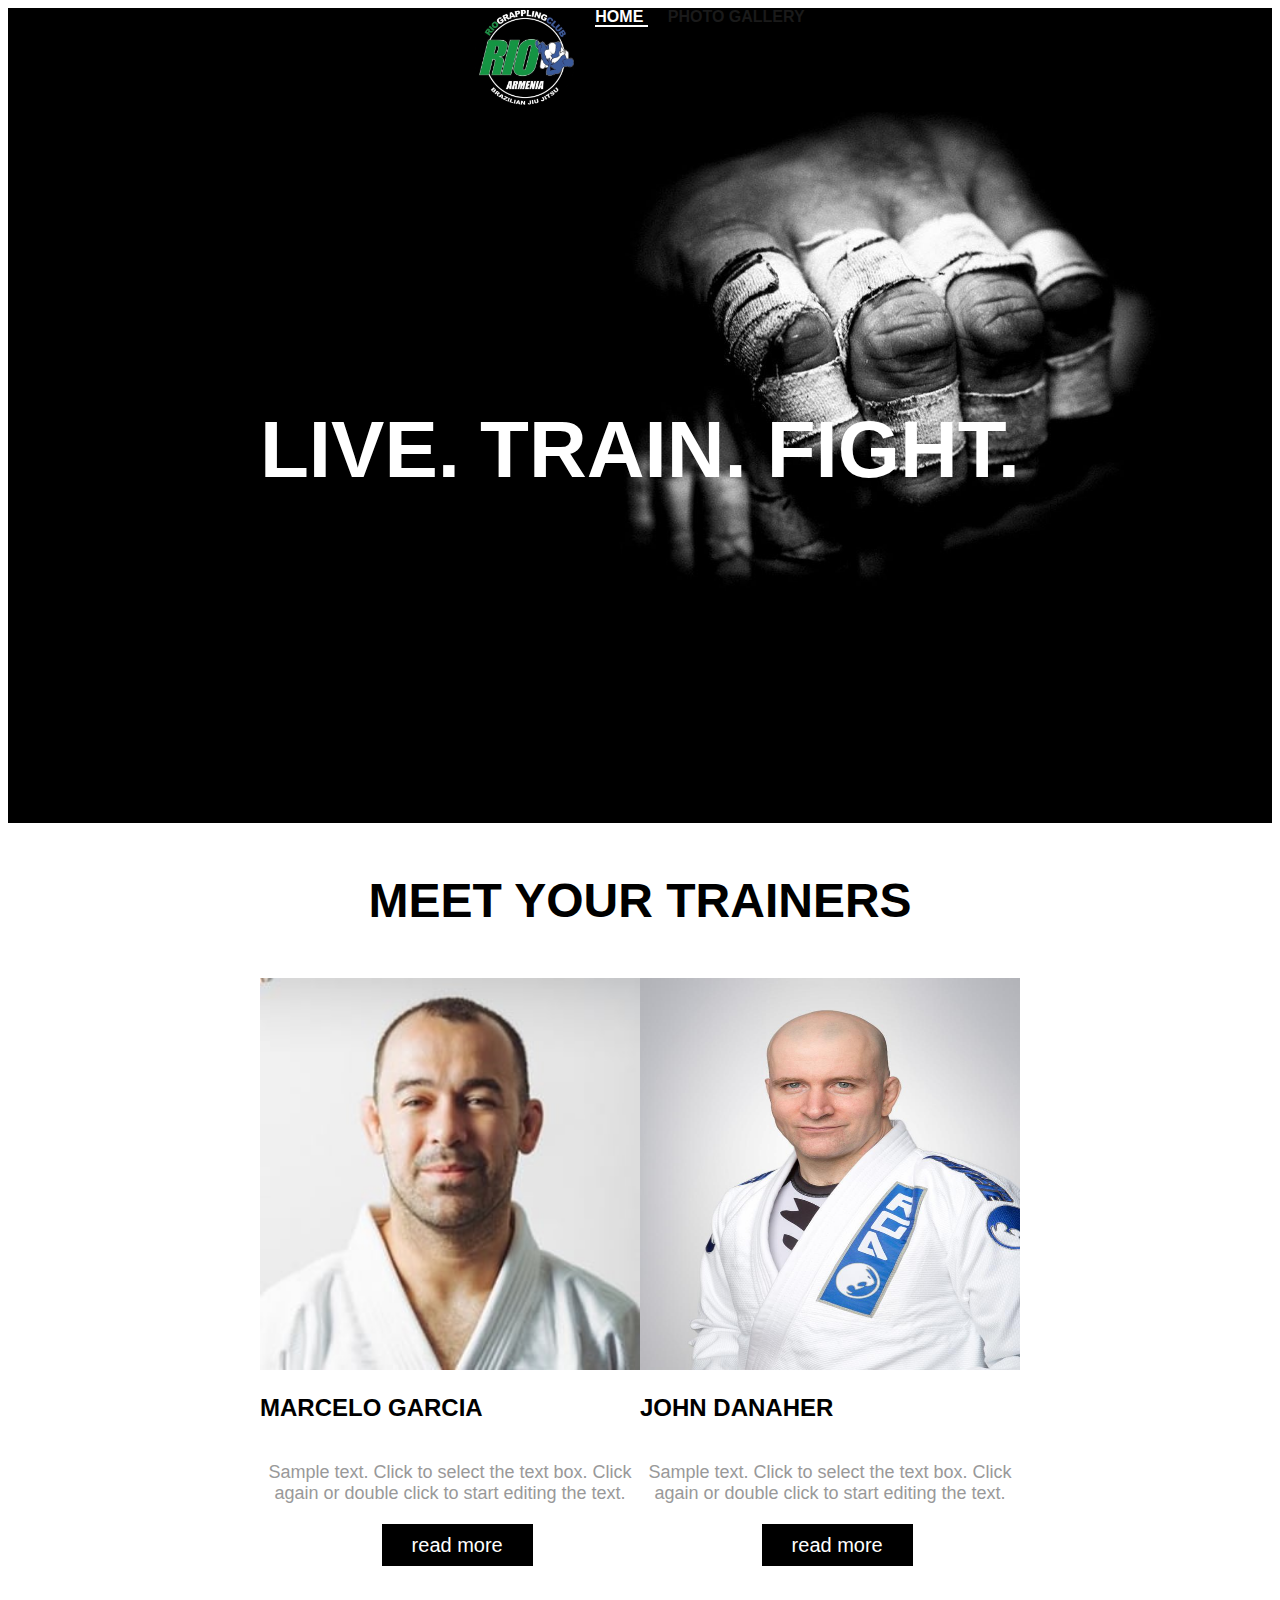
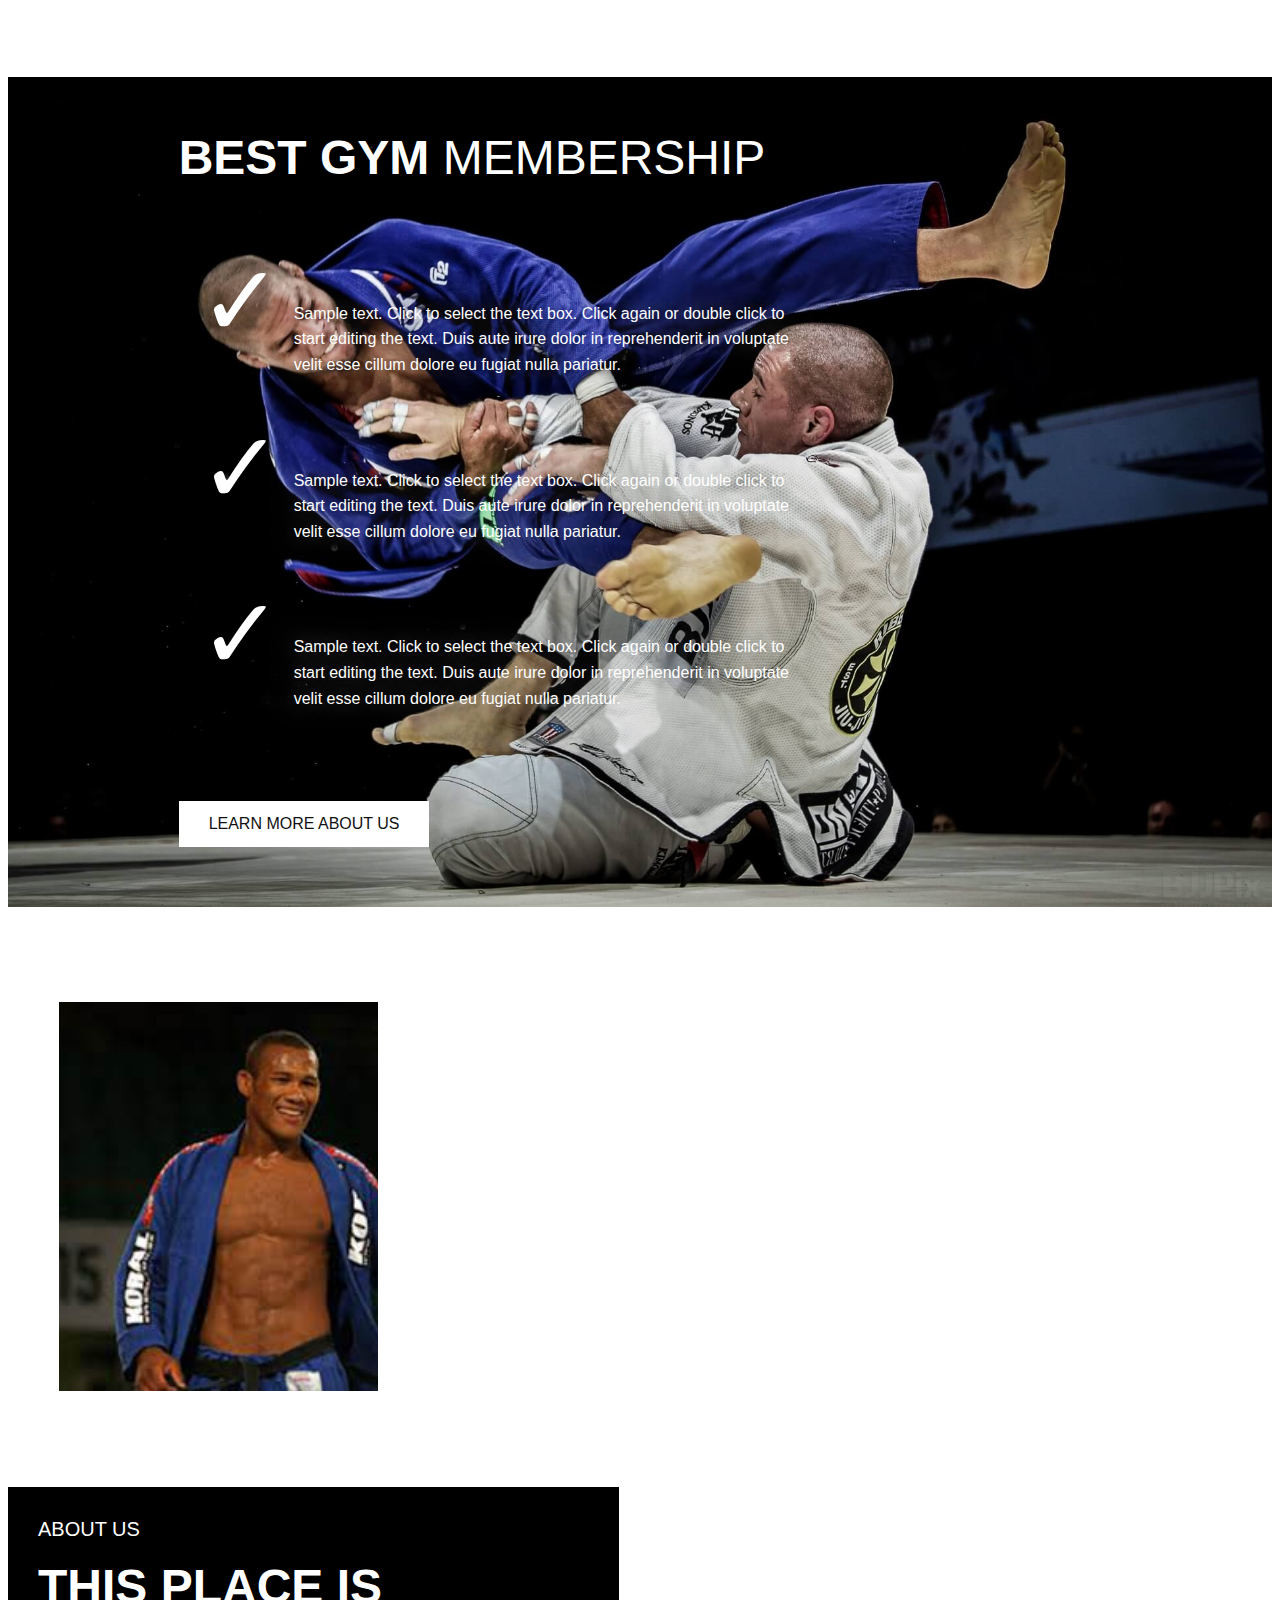
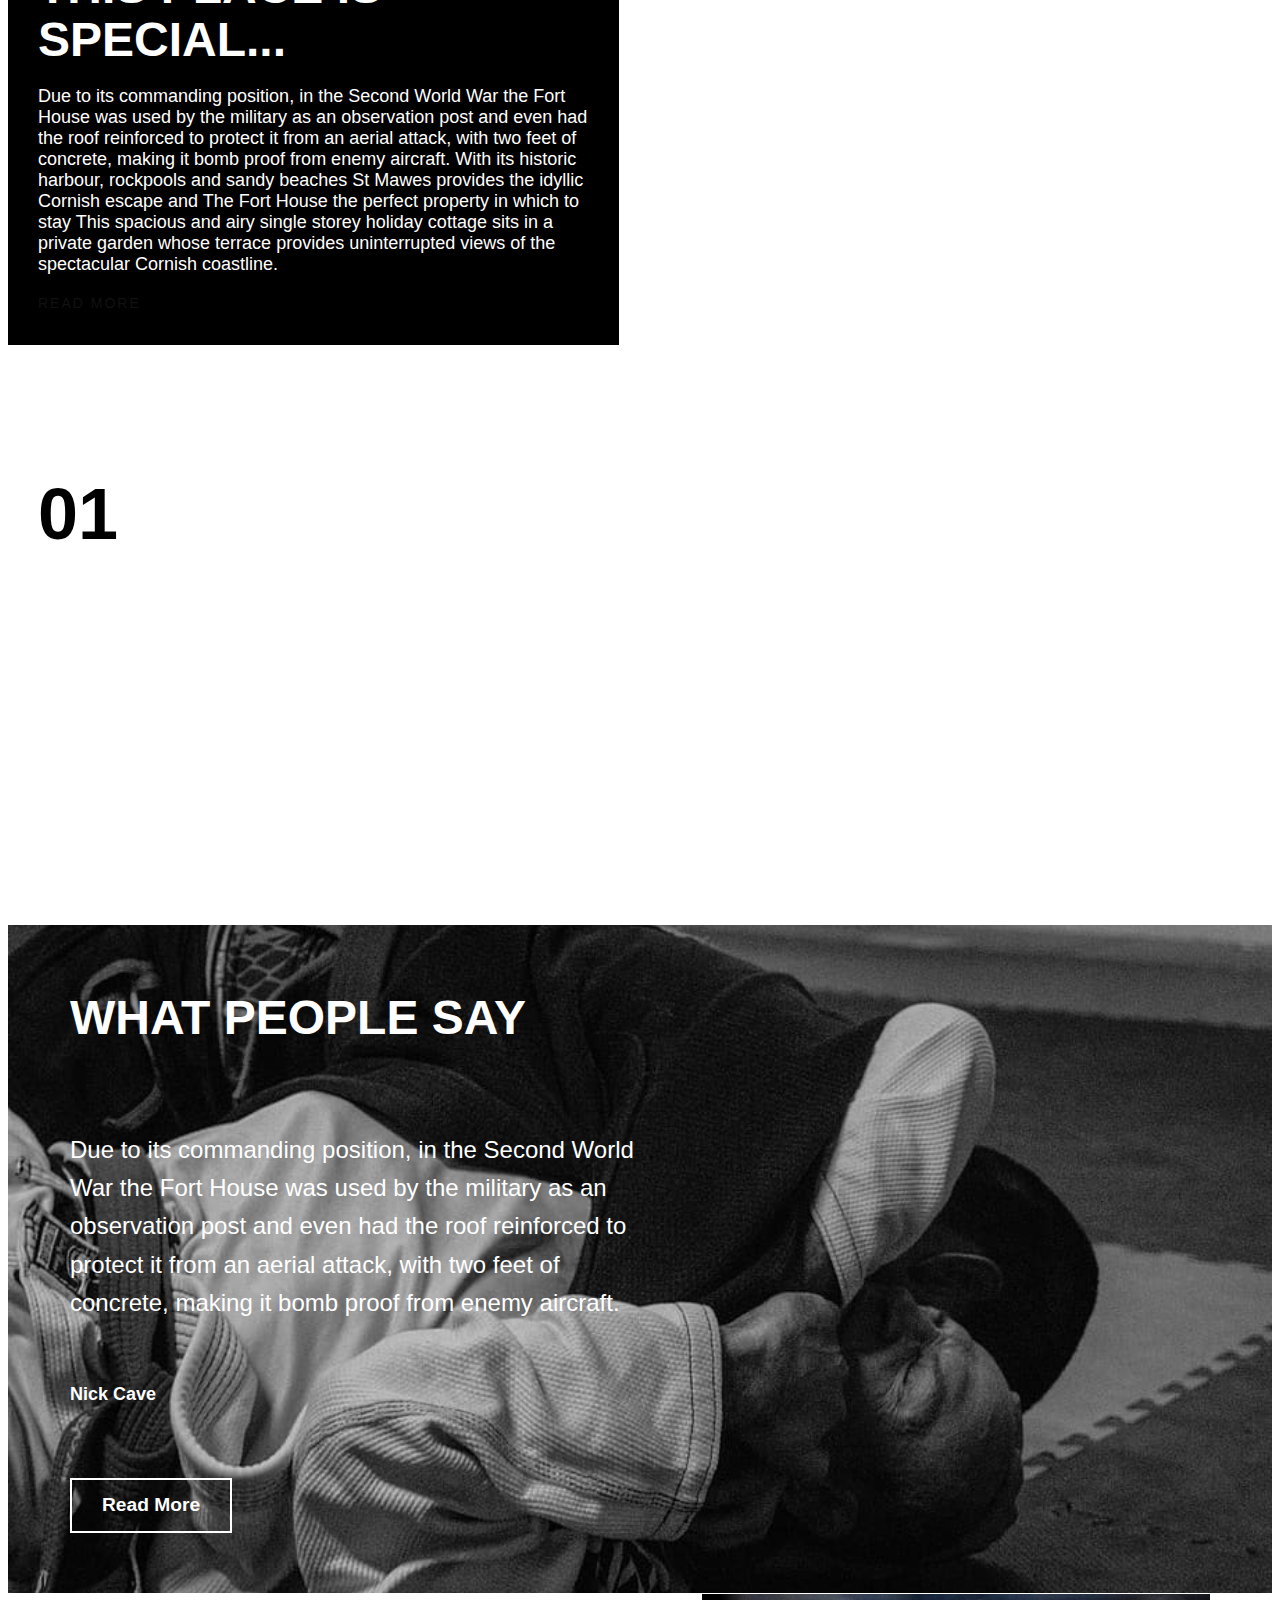
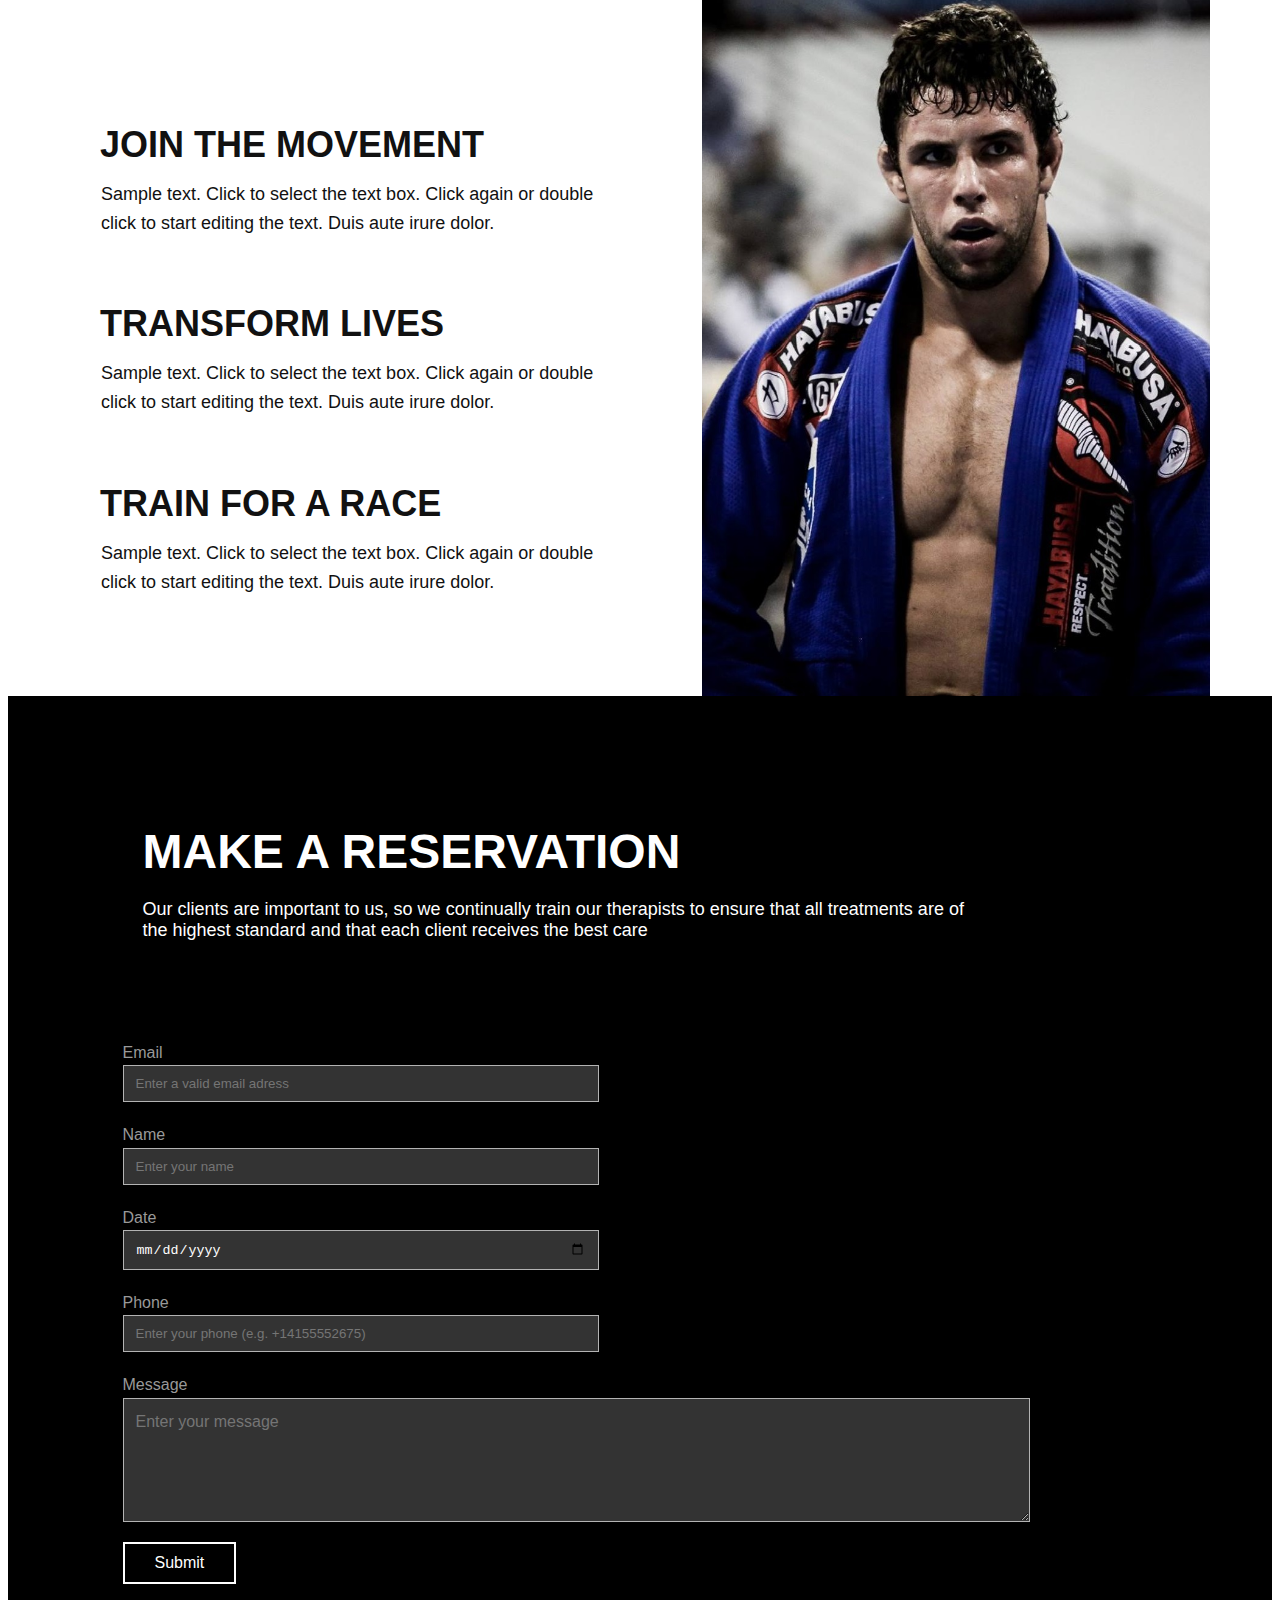
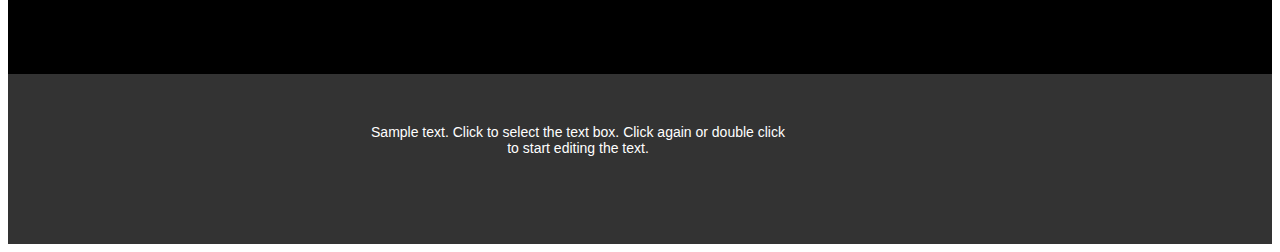
<file: index.html>
<!DOCTYPE html>
<html>

<head>
    <title>BJJ website</title>
    <link href="https://cdn.jsdelivr.net/npm/bootstrap@5.0.1/dist/css/bootstrap.min.css" rel="stylesheet" integrity="sha384-+0n0xVW2eSR5OomGNYDnhzAbDsOXxcvSN1TPprVMTNDbiYZCxYbOOl7+AMvyTG2x" crossorigin="anonymous">
    <link rel="stylesheet" href="css/styles.css">
</head>

<body>
    <header>
        <nav class="navbar">
            <div class="container-fluid">
                <div class="col-5">
                    <img src="images/logo.jpg" alt="logo" id="logo">
                </div>
                <div class="col-7">
                    <a style="color: white; border-bottom: 2px solid white;" href="#" id="menuItem"><b> Home </b></a>
                    <a href="photoGalleryPage.html" target="_blank" id="menuItem"><b> Photo Gallery </b></a>
                    <div class="dropDown">
                        <button class="btn btn-outline-light" type="button" id="menuBtn" tabindex="1">&#9776;</button>
                        <ul class="dropMenu" id="dropMenu">
                            <li><a id="dropMenuItem1" href="#"> Home </a></li>
                            <li><a id="dropMenuItem2" href="photoGalleryPage.html" target="_blank"> Photo Gallery </a></li>
                        </ul>
                    </div>
                </div>
            </div>
        </nav>
        <div class="container-fluid">
            <img src="images/headImg.jpg" class="img-fluid" alt="headerImage">
        </div>
        <div class="container-fluid span">
            <span style="margin-right: 20px;"><b> Live. </b></span><span style="margin-right: 20px;"><b> Train. </b></span><span><b> Fight. </b></span>
        </div>
    </header>

    <main>
        <section class="trainersSection">
            <h3> Meet your trainers </h3>
            <div class="container-fluid">
                <div class="col-lg-4">
                    <div style="width: 380px;">
                        <img style="height: 392px; width: 380px; " src="images/trainer1.jpg " alt="trainer1 ">
                        <h5> Marcelo Garcia</h5>
                        <p>Sample text. Click to select the text box. Click again or double click to start editing the text.</p>
                        <a>read more</a>
                    </div>
                </div>
                <div class="col-lg-4">
                    <div style="width: 380px;">
                        <img style="height: 392px; width: 380px; " src="images/trainer2.jpg " alt="trainer2 ">
                        <h5> John Danaher </h5>
                        <p>Sample text. Click to select the text box. Click again or double click to start editing the text.</p>
                        <a>read more</a>
                    </div>
                </div>
            </div>
        </section>

        <section class="membershipSection">
            <div class="container">
                <h1>
                    <b> Best gym </b> Membership
                </h1>
                <div class="container-fluid">
                    <div class="col">
                        <div>
                            <span>&#10003;</span>
                            <p>Sample text. Click to select the text box. Click again or double click to start editing the text. Duis aute irure dolor in reprehenderit in voluptate velit esse cillum dolore eu fugiat nulla pariatur.</p>
                        </div>
                    </div>
                    <div class="col">
                        <div>
                            <span>&#10003;</span>
                            <p>Sample text. Click to select the text box. Click again or double click to start editing the text. Duis aute irure dolor in reprehenderit in voluptate velit esse cillum dolore eu fugiat nulla pariatur.</p>
                        </div>
                    </div>
                    <div class="col">
                        <div>
                            <span>&#10003;</span>
                            <p>Sample text. Click to select the text box. Click again or double click to start editing the text. Duis aute irure dolor in reprehenderit in voluptate velit esse cillum dolore eu fugiat nulla pariatur.</p>
                        </div>
                    </div>

                    <a href="">Learn more about us</a>
                </div>
            </div>
        </section>

        <section class="aboutUsSection">
            <div class="row">
                <div class="col1">
                    <div class="wrapper">
                        <img src="images/aboutUsImg.jpg" alt="aboutUs">
                    </div>
                </div>
                <div class="col2">
                    <div class="wrapper">
                        <h6> About us </h6>
                        <h2> This place is special...</h2>
                        <p>Due to its commanding position, in the Second World War the Fort House was used by the military as an observation post and even had the roof reinforced to protect it from an aerial attack, with two feet of concrete, making it bomb
                            proof from enemy aircraft. With its historic harbour, rockpools and sandy beaches St Mawes provides the idyllic Cornish escape and The Fort House the perfect property in which to stay This spacious and airy single storey holiday
                            cottage sits in a private garden whose terrace provides uninterrupted views of the spectacular Cornish coastline.</p>
                        <a href="">read more</a>
                    </div>
                </div>
                <div class="col3">
                    <div class="wrapper">
                        <h2>01</h2>
                    </div>
                </div>
            </div>
        </section>

        <section class="whatPeopleSaySection">
            <div class="wrapper">
                <h4> What people say </h4>
                <h2>Due to its commanding position, in the Second World War the Fort House was used by the military as an observation post and even had the roof reinforced to protect it from an aerial attack, with two feet of concrete, making it bomb proof
                    from enemy aircraft. </h2>
                <h6>Nick Cave</h6>
                <a href="">Read More</a>
            </div>
        </section>

        <section class="motivationSection">
            <img src="images/motivation.jpg" alt="motivation">
            <div class="container">
                <div class="row">
                    <div class="wrapper">
                        <h5>Join the movement</h5>
                        <p>Sample text. Click to select the text box. Click again or double click to start editing the text. Duis aute irure dolor.</p>
                    </div>
                </div>
                <div class="row">
                    <div class="wrapper">
                        <h5>Transform lives</h5>
                        <p>Sample text. Click to select the text box. Click again or double click to start editing the text. Duis aute irure dolor.</p>
                    </div>
                </div>
                <div class="row">
                    <div class="wrapper">
                        <h5>Train for a race</h5>
                        <p>Sample text. Click to select the text box. Click again or double click to start editing the text. Duis aute irure dolor.</p>
                    </div>
                </div>
            </div>
        </section>

        <section class="registrationSection">
            <div class="col">
                <div class="row">
                    <h2>Make a reservation</h2>
                    <p>Our clients are important to us, so we continually train our therapists to ensure that all treatments are of the highest standard and that each client receives the best care</p>
                </div>
            </div>
            <div class="col" style="margin-top: 60px;">
                <form action="">
                    <div class="formEmail">
                        <label for="email">Email</label>
                        <input type="email" id="email" placeholder="Enter a valid email adress">
                    </div>
                    <div class="formName">
                        <label for="name">Name</label>
                        <input type="text" id="name" placeholder="Enter your name">
                    </div>
                    <div class="formDate">
                        <label for="date">Date</label>
                        <input type="date" id="date" placeholder="MM/DD/YYYY">
                    </div>
                    <div class="formPhone">
                        <label for="phone">Phone</label>
                        <input type="tel" pattern="\+?\d{0,2}[\s\(\-]?([0-9]{3})[\s\)\-]?([\s\-]?)([0-9]{3})[\s\-]?([0-9]{2})[\s\-]?([0-9]{2})" id="phone" placeholder="Enter your phone (e.g. +14155552675)">
                    </div>
                    <div class="formMsg">
                        <label for="message">Message</label>
                        <textarea rows="4" cols="50" id="message" placeholder="Enter your message"></textarea>
                    </div>
                    <div class="formSubmit">
                        <a href="">Submit</a>
                    </div>
                </form>
            </div>
        </section>
    </main>

    <footer>
        <div class="container">
            <p>Sample text. Click to select the text box. Click again or double click to start editing the text.</p>
        </div>
    </footer>

    <script src="https://cdn.jsdelivr.net/npm/bootstrap@5.0.1/dist/js/bootstrap.bundle.min.js " integrity="sha384-gtEjrD/SeCtmISkJkNUaaKMoLD0//ElJ19smozuHV6z3Iehds+3Ulb9Bn9Plx0x4 " crossorigin="anonymous "></script>
    <script src="js/script.js "></script>
</body>

</html>
</file>
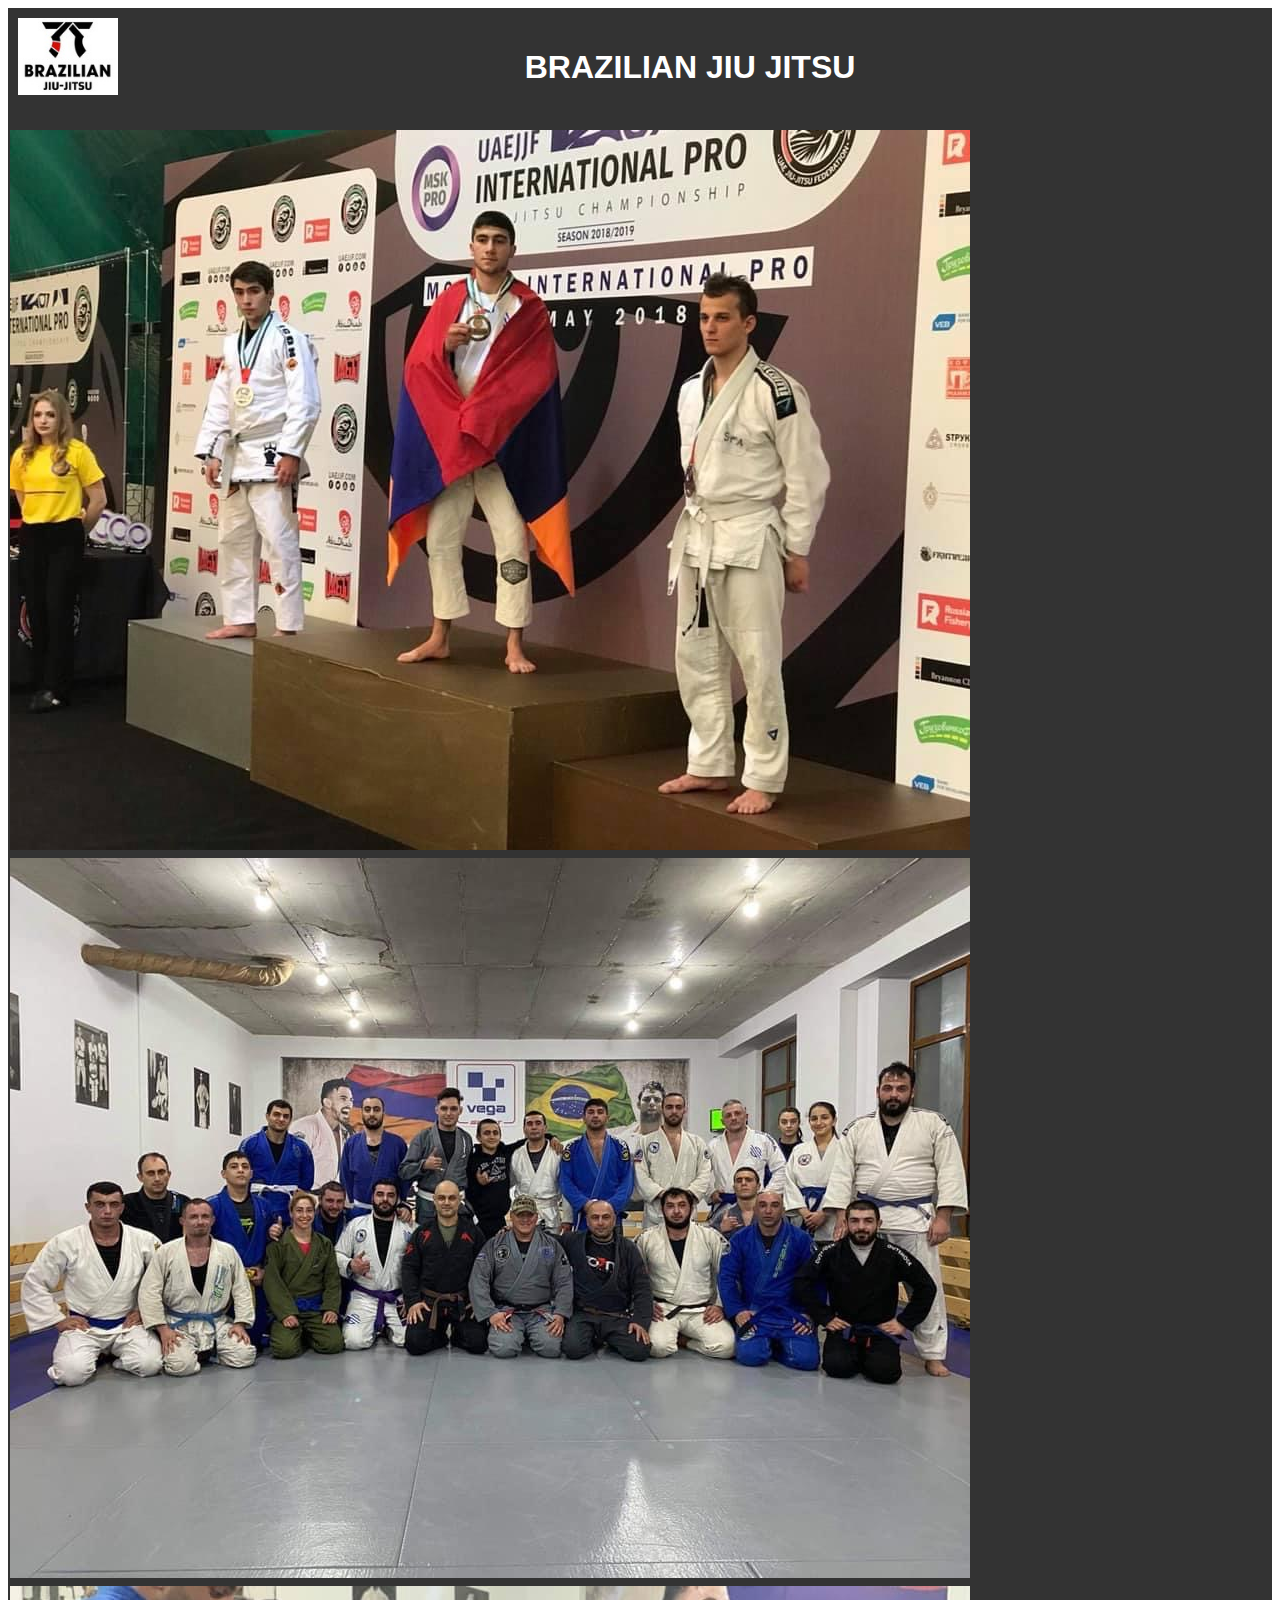
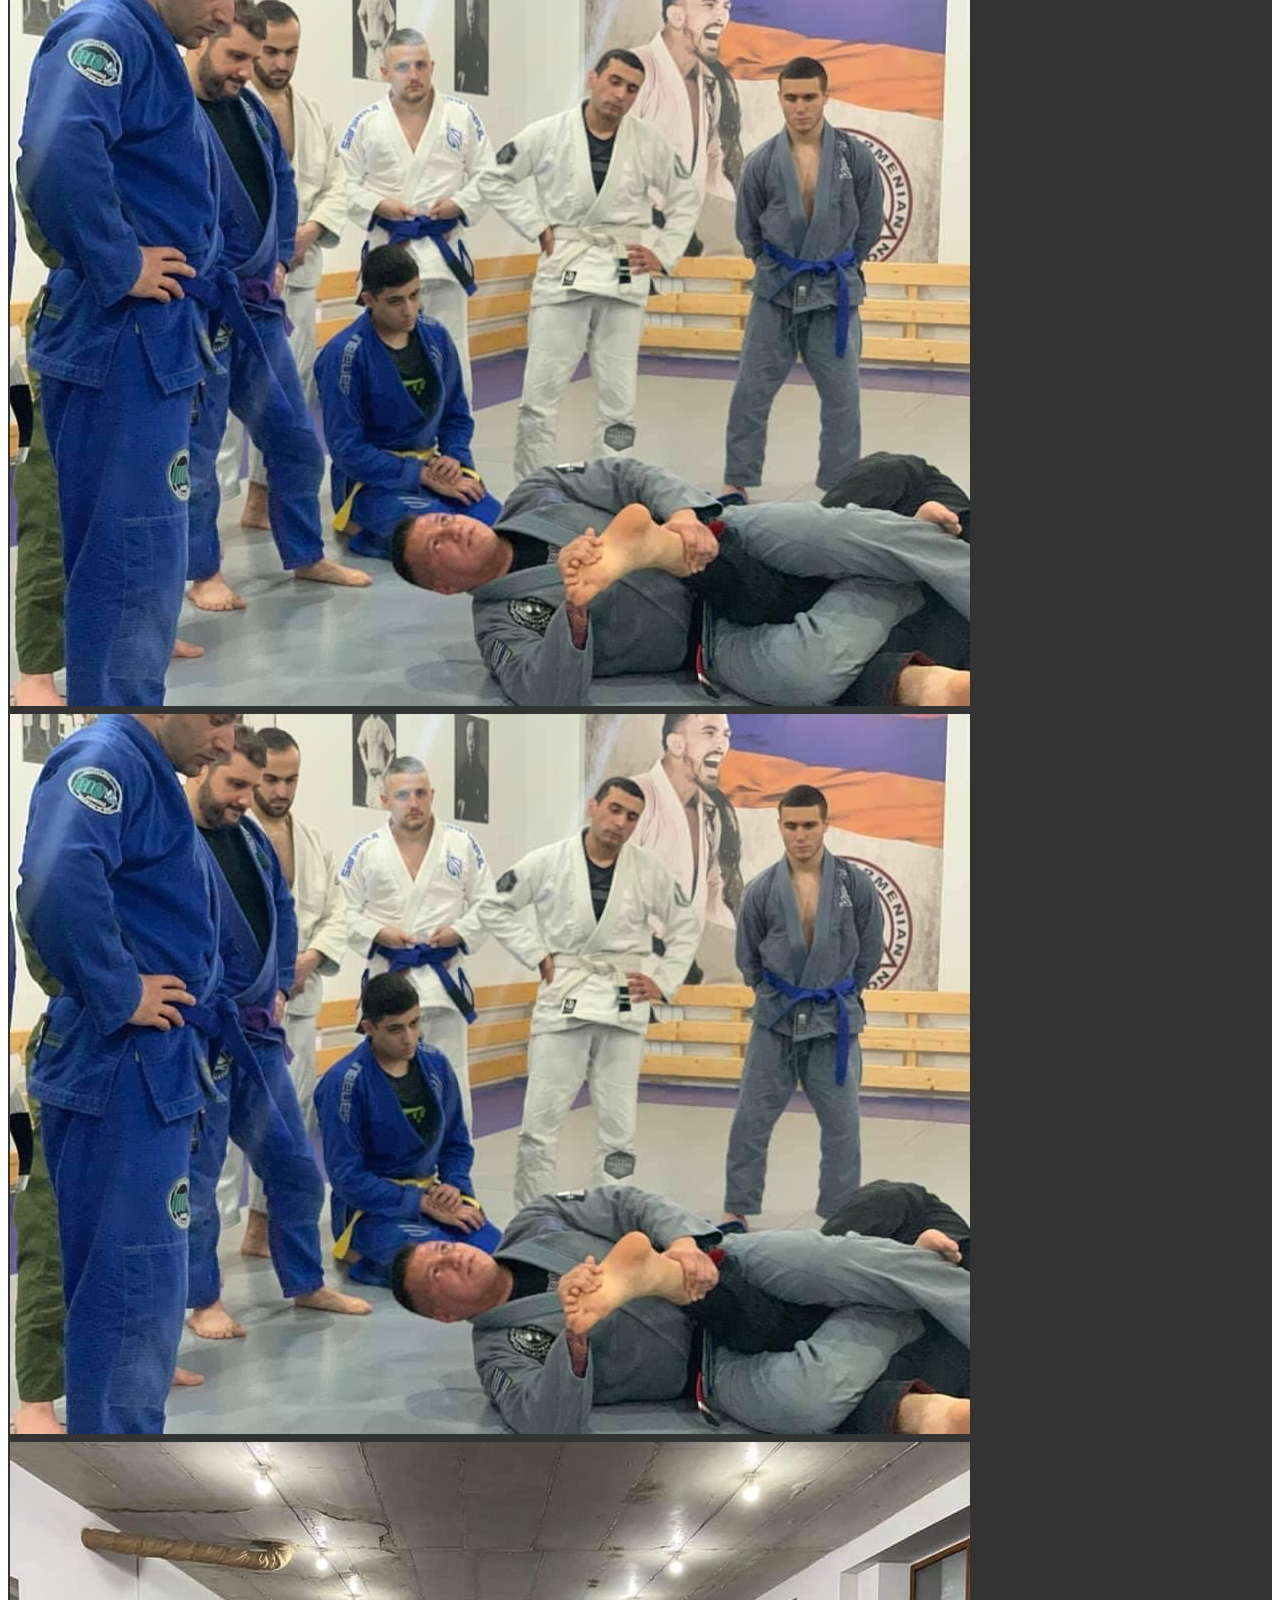
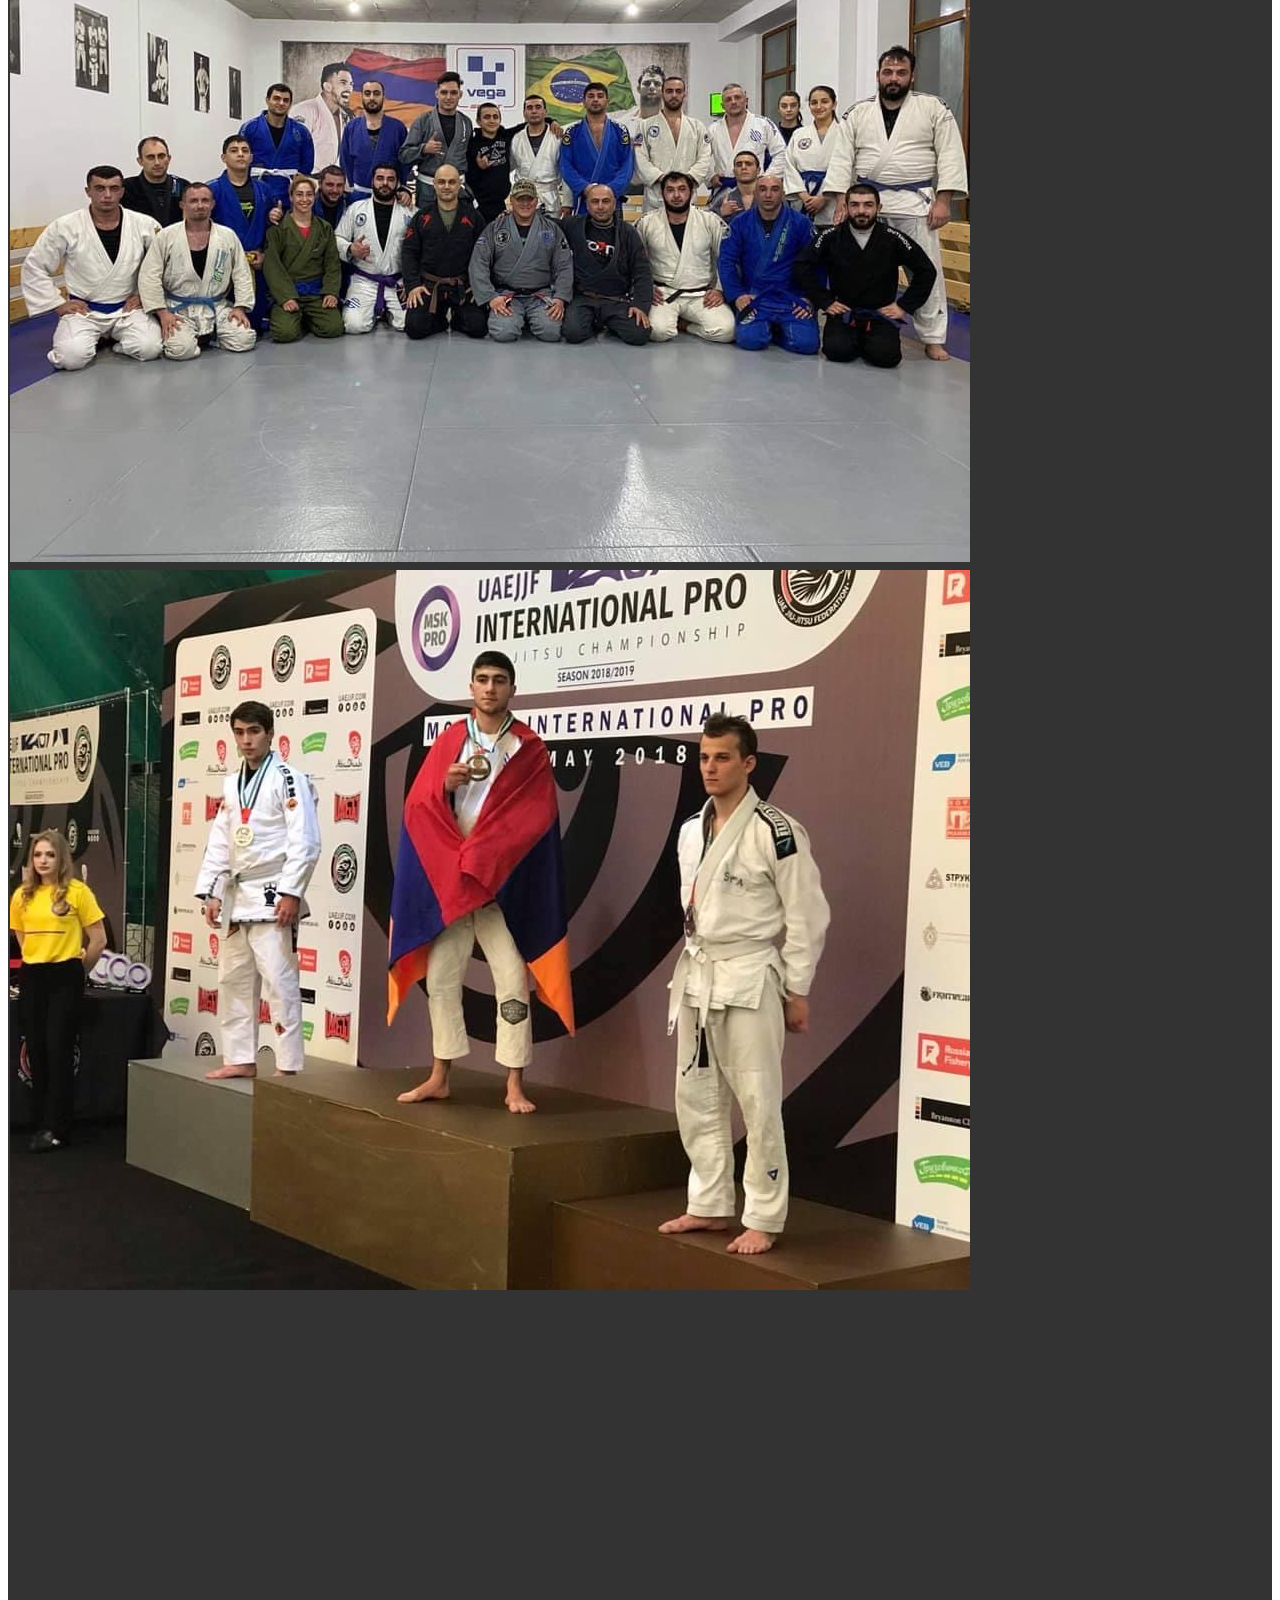
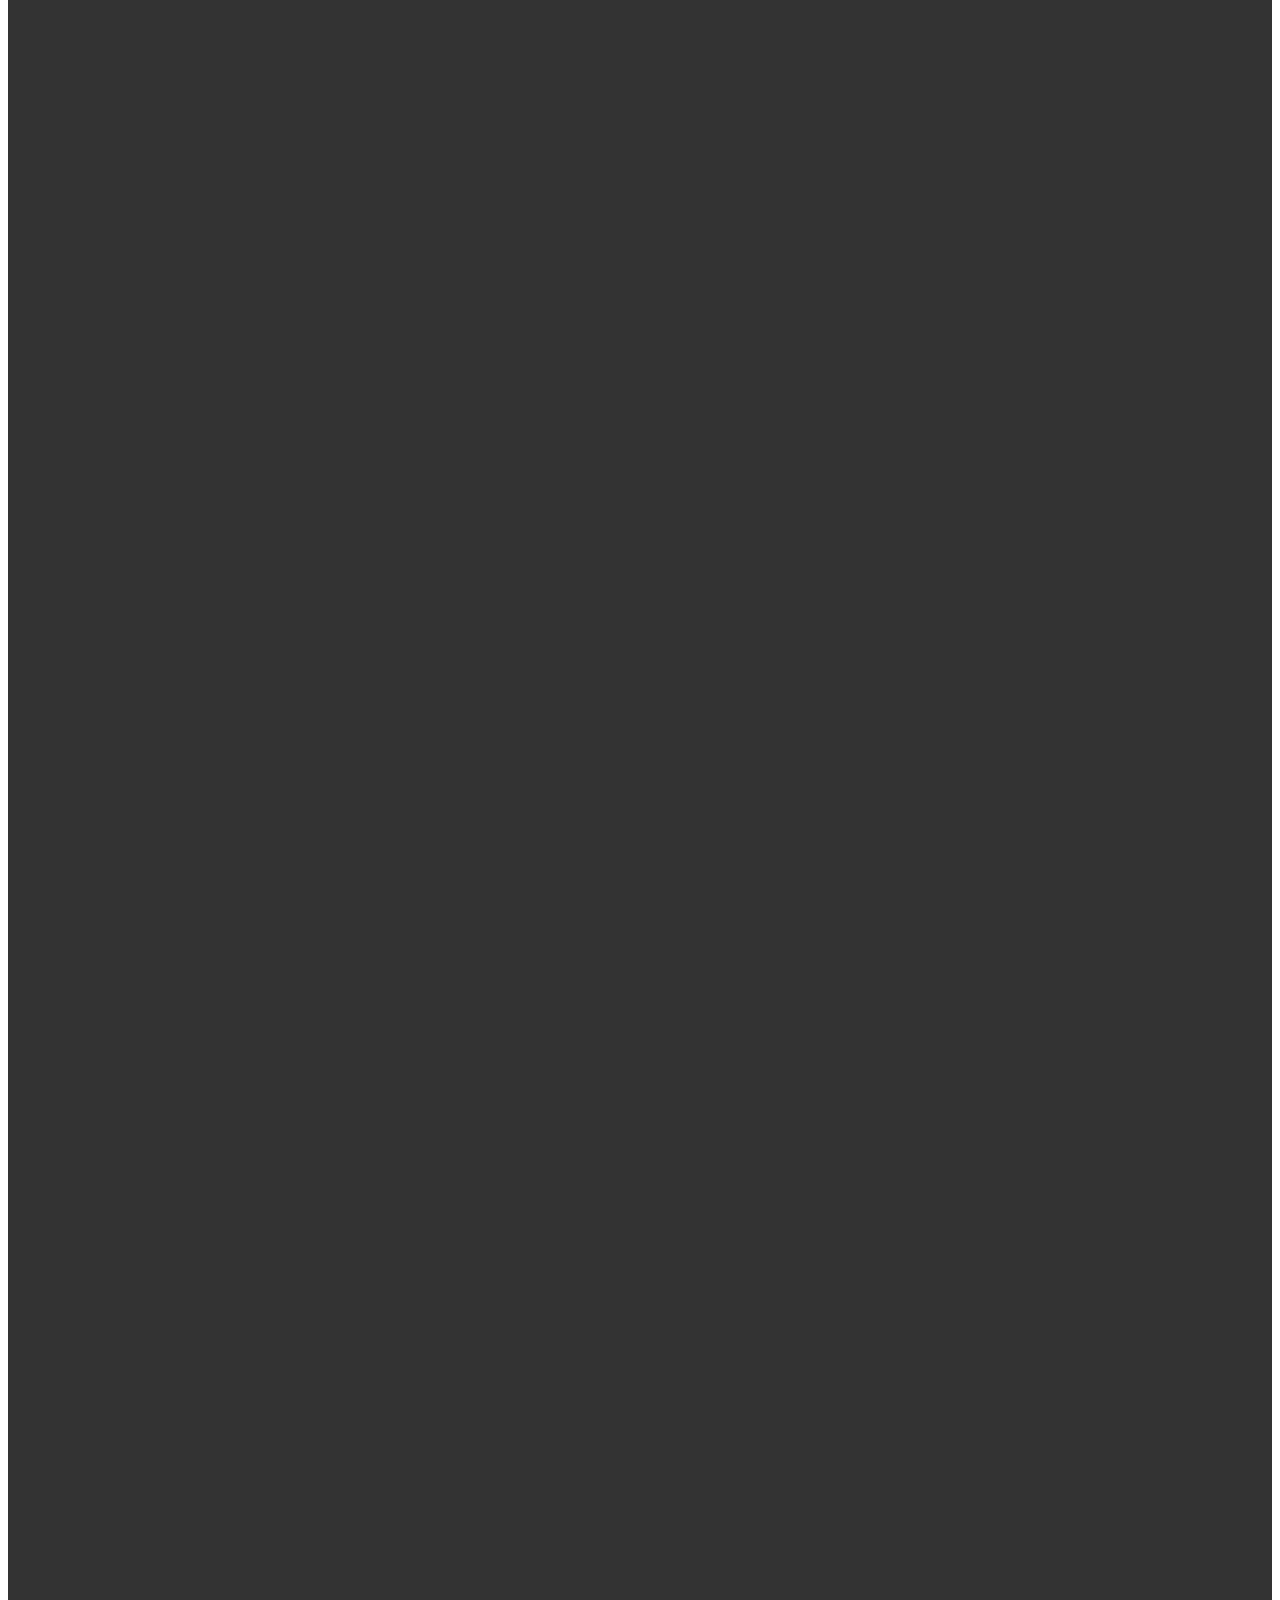
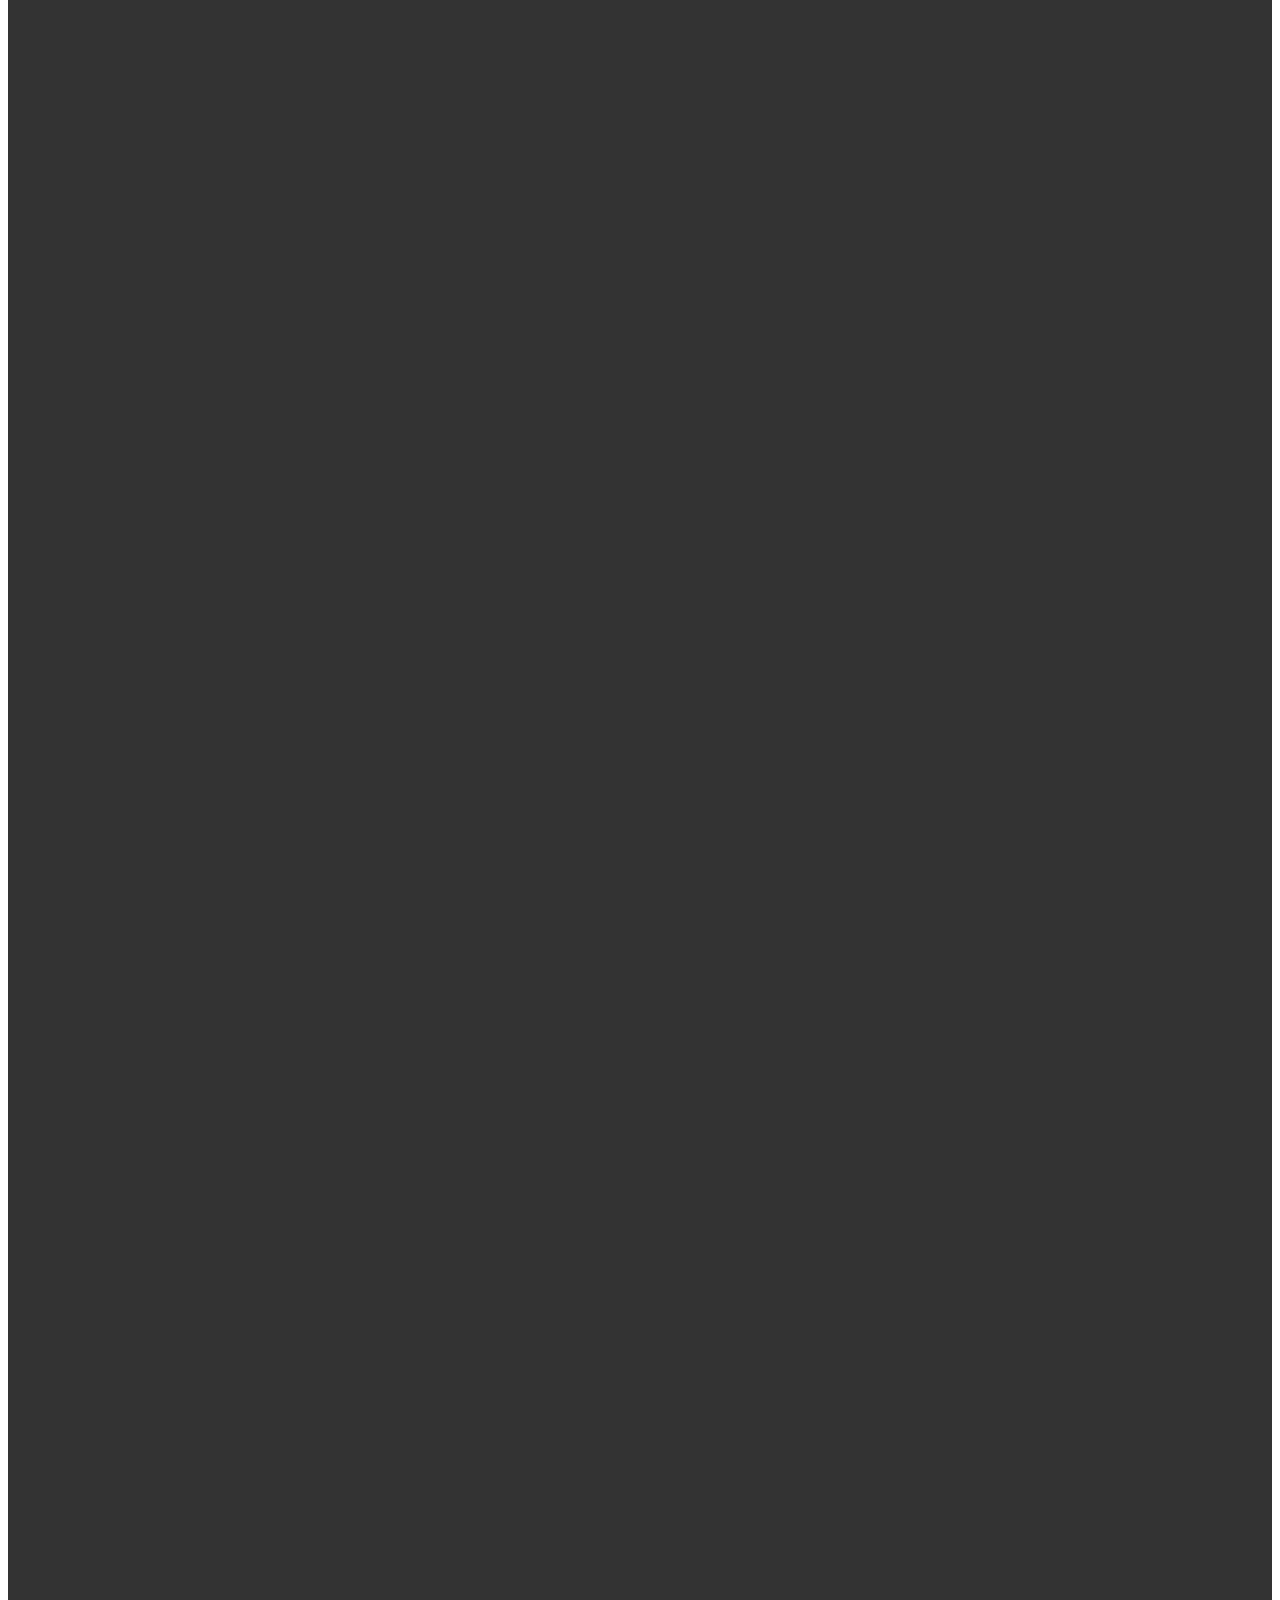
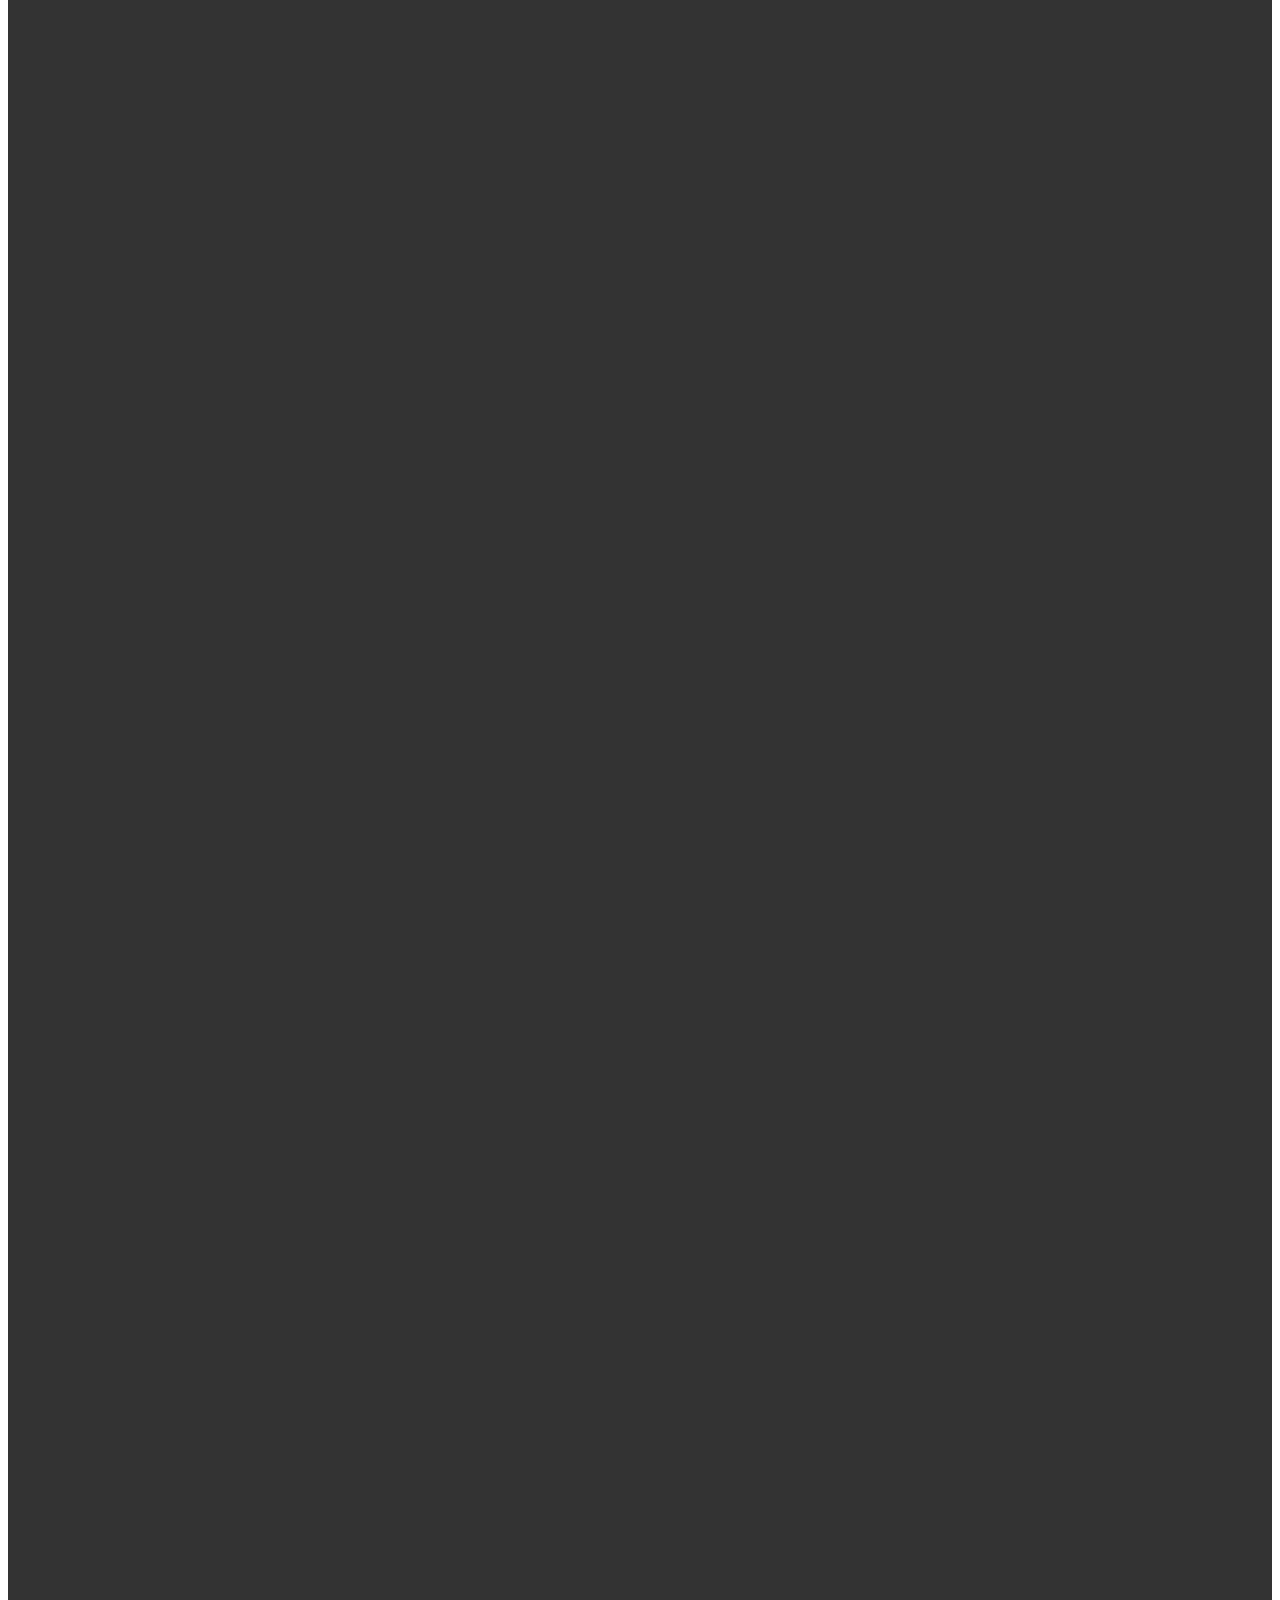
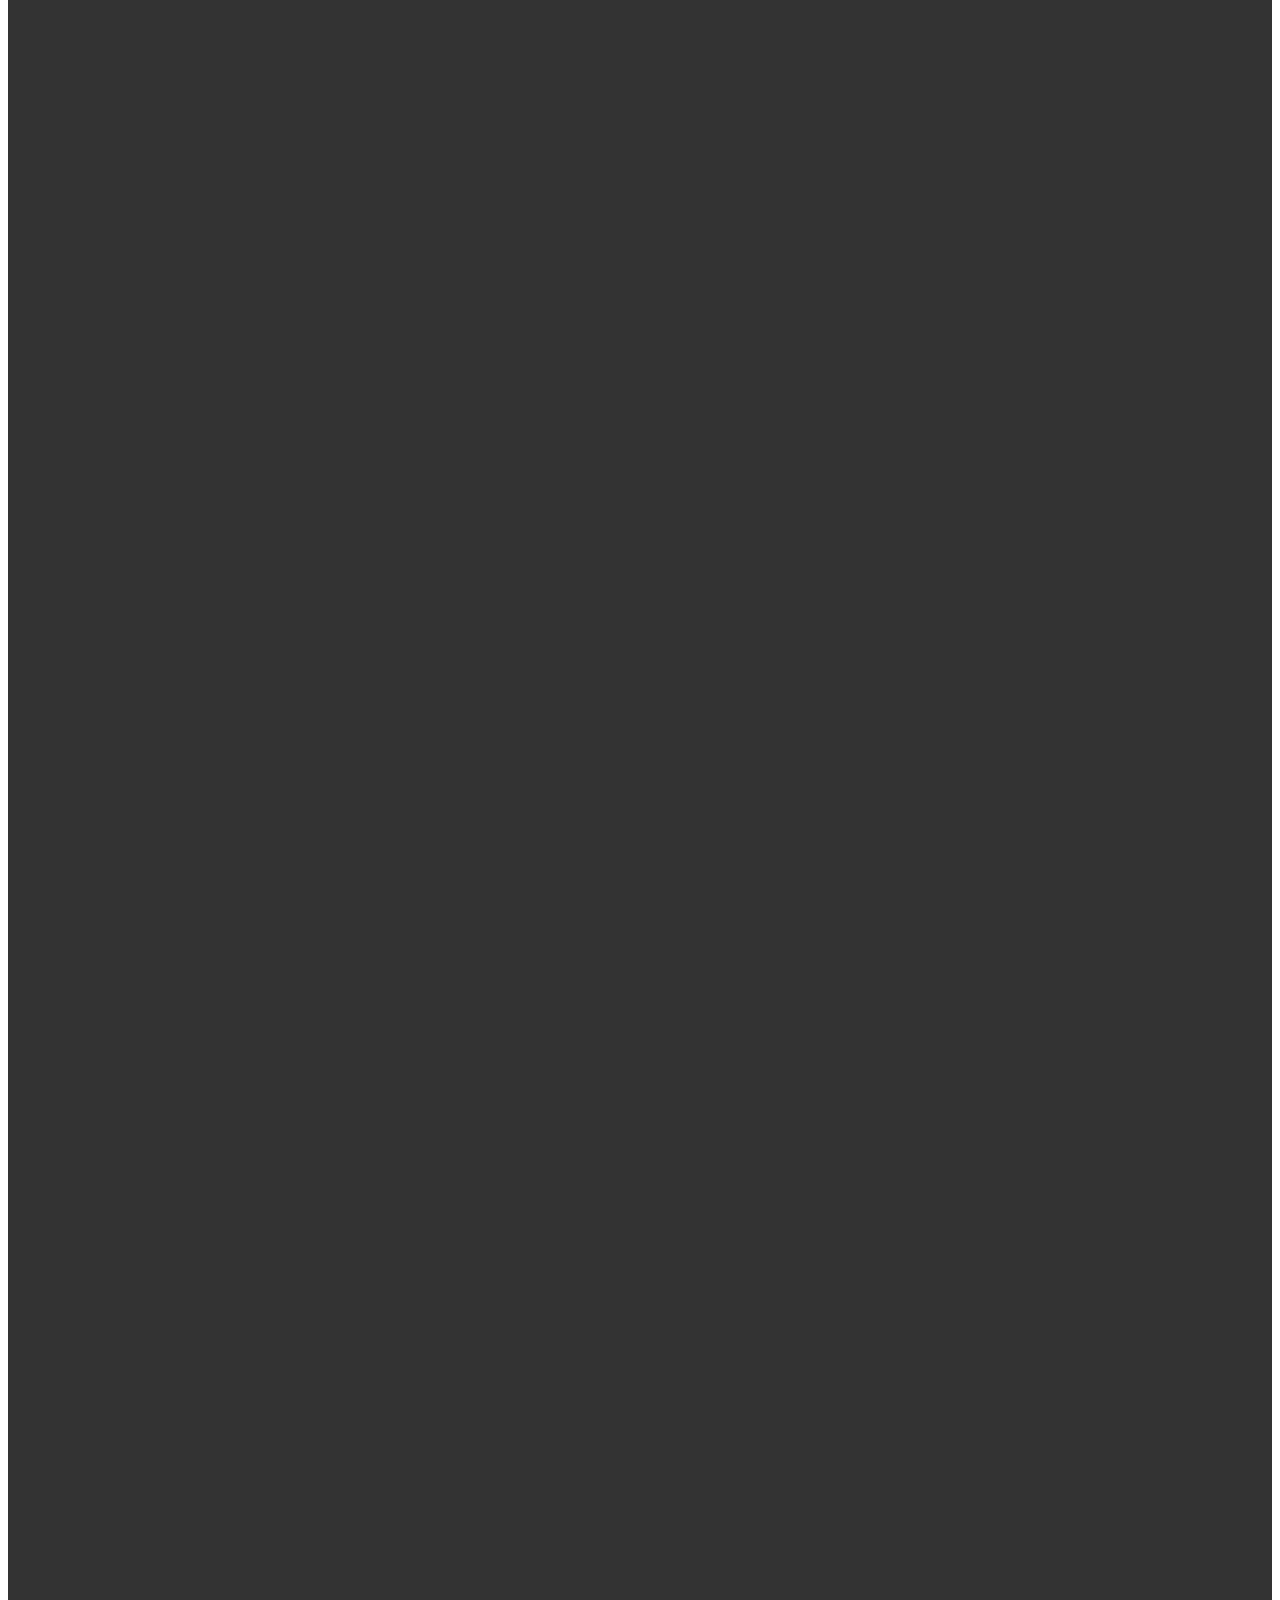
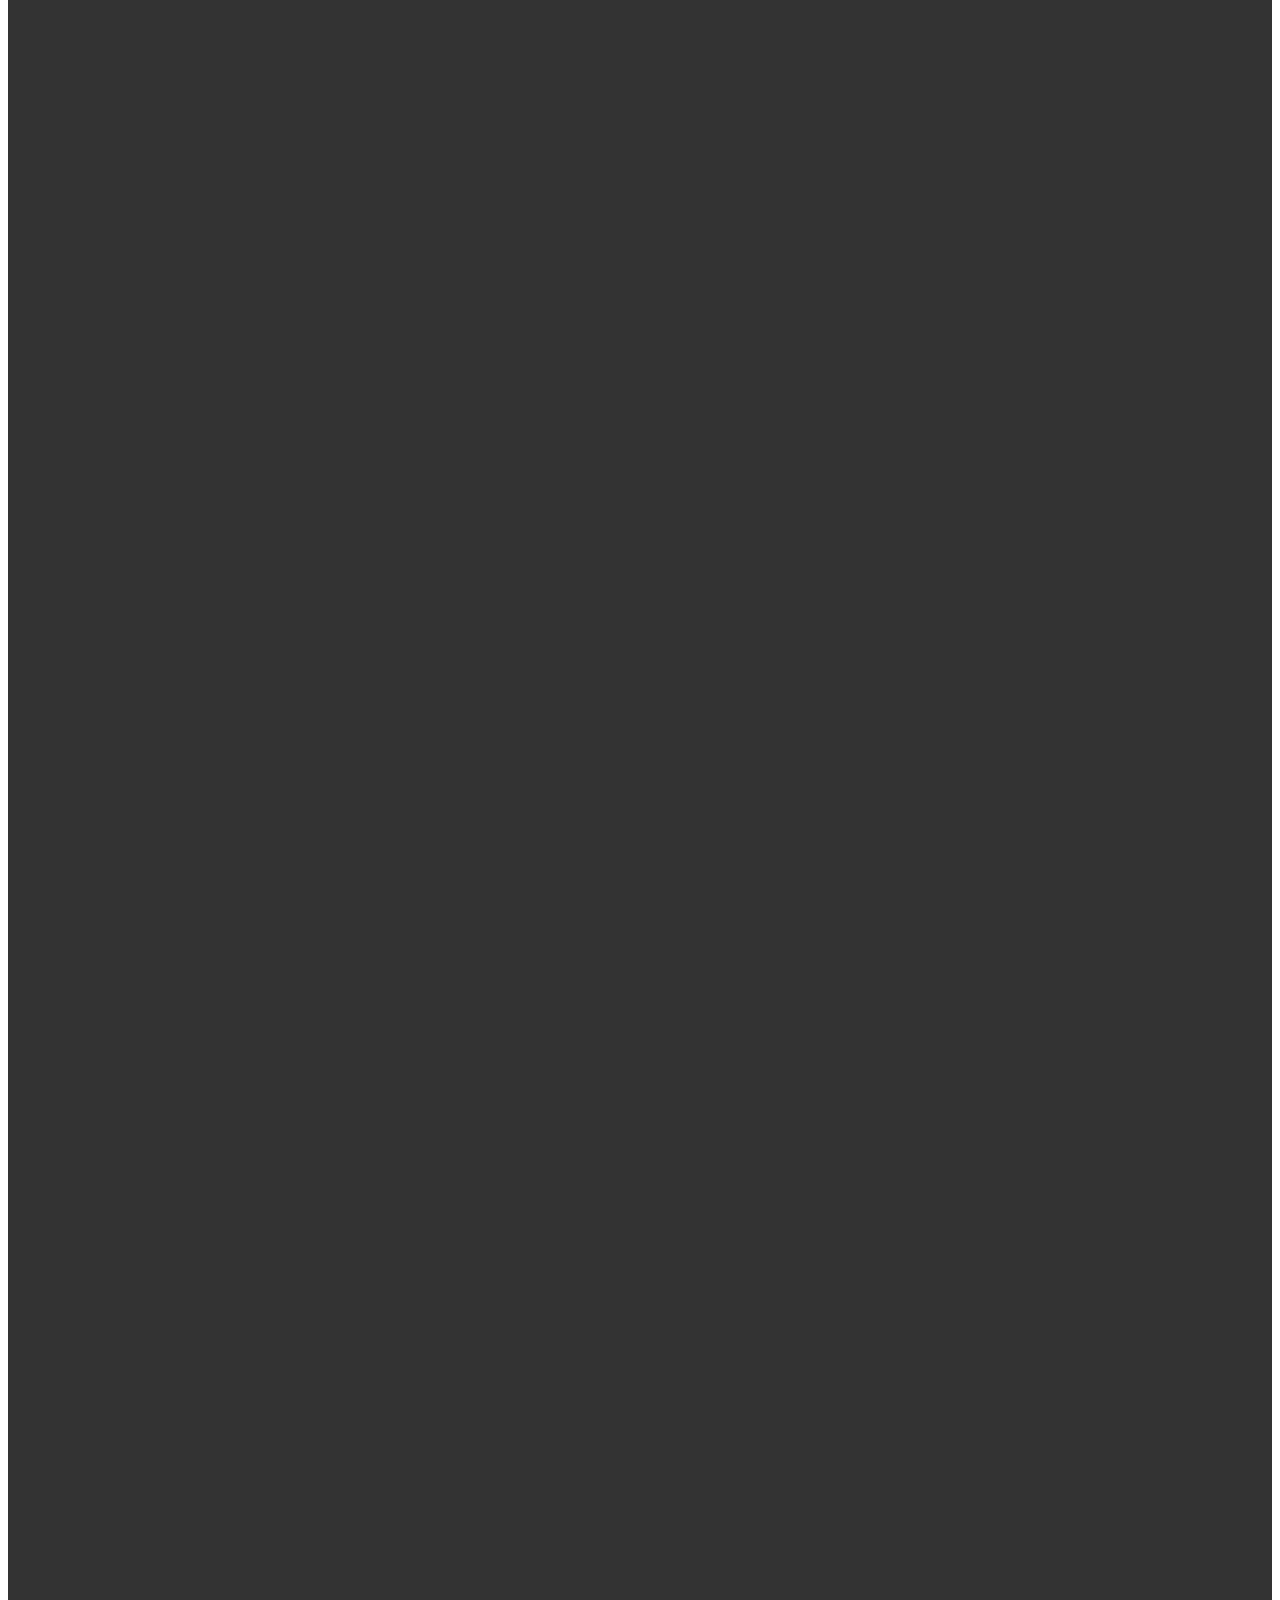
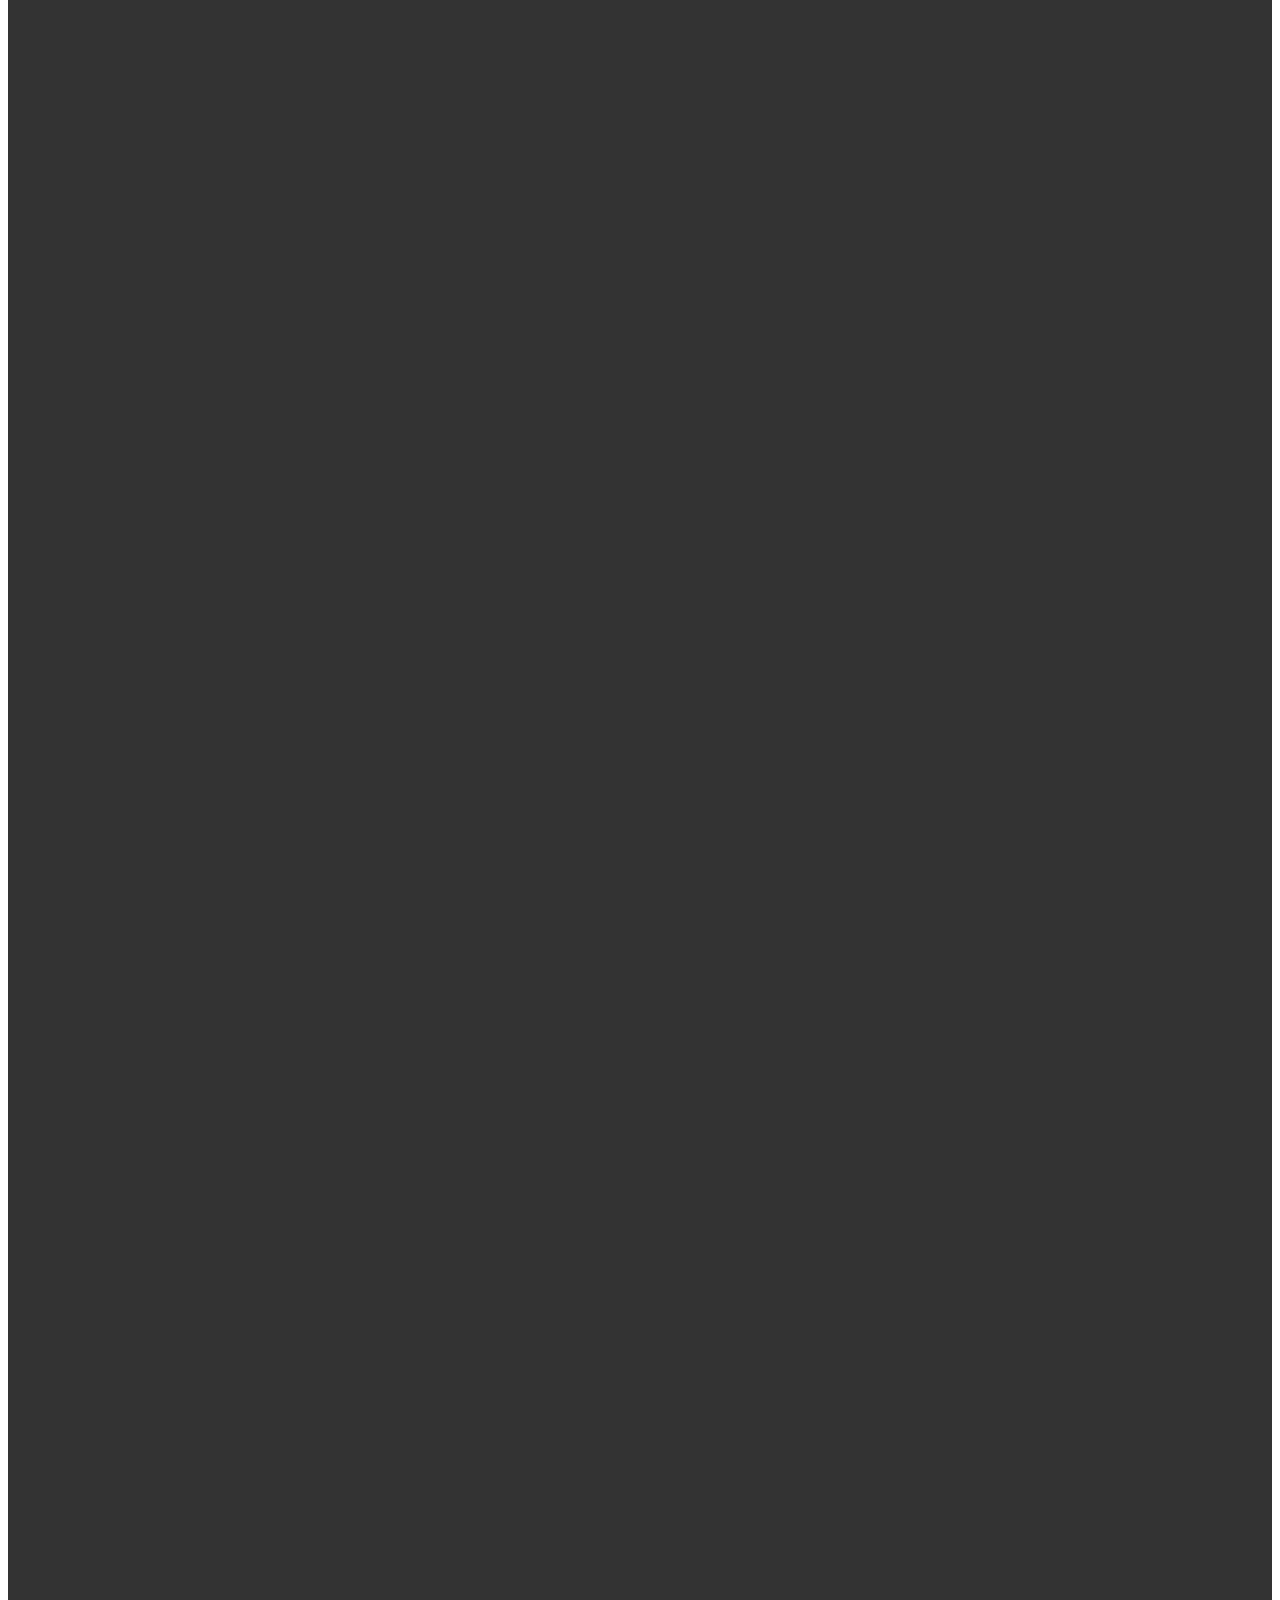
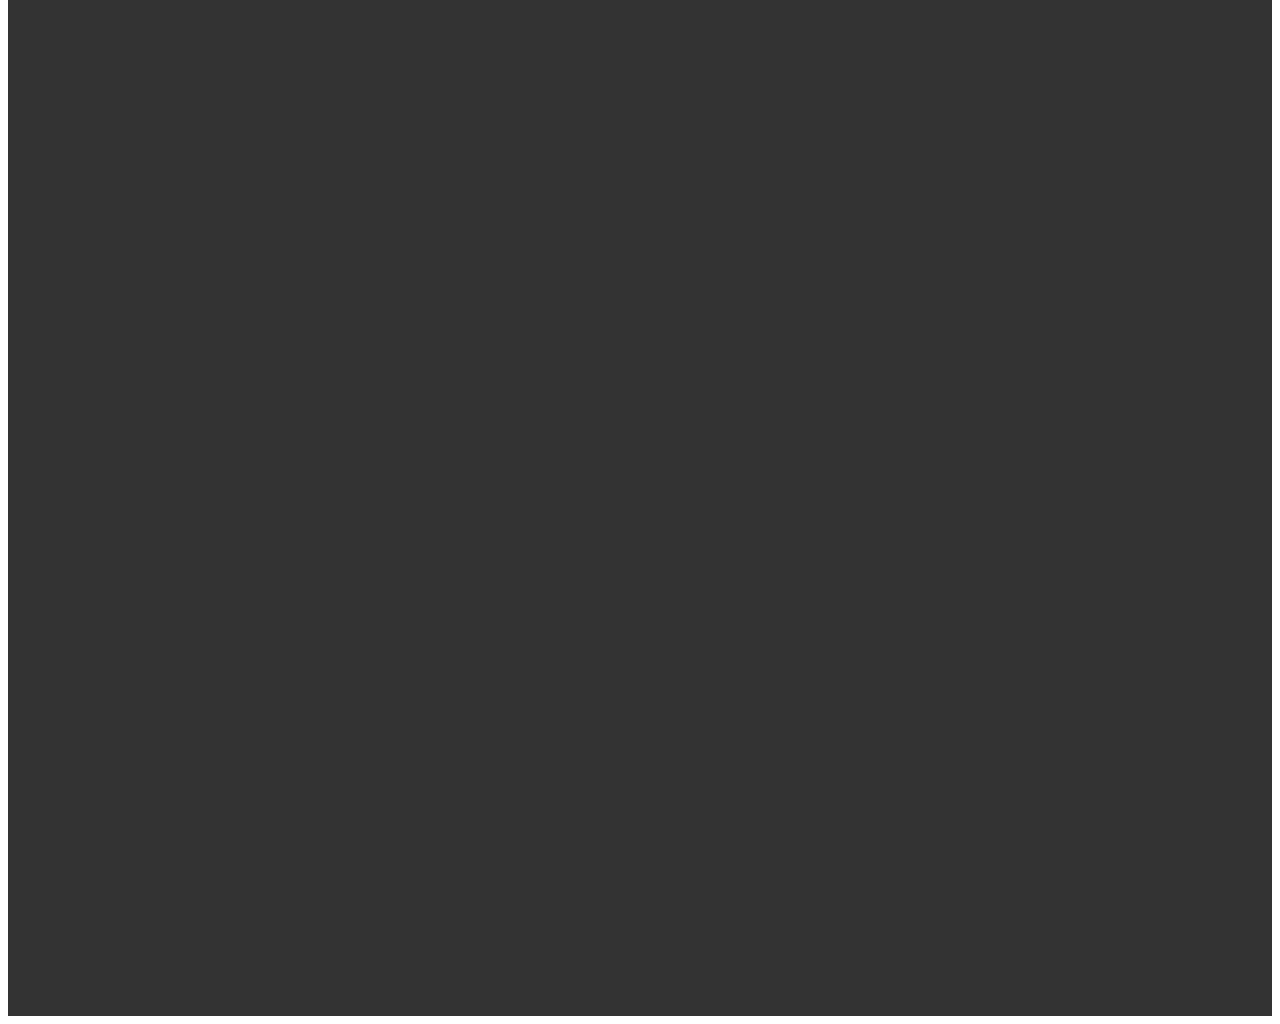
<file: photoGalleryPage.html>
<!DOCTYPE html>
<html>

<head>
    <title>Photo Gallery</title>
    <link href="https://cdn.jsdelivr.net/npm/bootstrap@5.0.1/dist/css/bootstrap.min.css" rel="stylesheet" integrity="sha384-+0n0xVW2eSR5OomGNYDnhzAbDsOXxcvSN1TPprVMTNDbiYZCxYbOOl7+AMvyTG2x" crossorigin="anonymous">
    <link rel="stylesheet" href="css/animate.min.css" />
    <link rel="stylesheet" href="css/photoGalleryPageStyles.css">
</head>

<body>
    <header>
        <div class="logoDiv">
            <img src="images/photoGalleryImages/photoGalleryLogo.jpg" alt="photoGalleryLogo">
        </div>
        <div class="headerName">
            <h1 class=" ">Brazilian Jiu Jitsu</h1>
        </div>
    </header>

    <main>
        <div class="container">
            <div class="row">
                <div class="col-12">
                    <div class="row">
                        <div class="col-6 col-md-6 col-lg-4">
                            <img src="images/photoGalleryImages/1.jpeg" class="img-fluid" alt="">
                        </div>
                        <div class="col-6 col-md-6 col-lg-4">
                            <img src="images/photoGalleryImages/2.jpeg" class="img-fluid" alt="">
                        </div>
                        <div class="col-6 col-md-6 col-lg-4">
                            <img src="images/photoGalleryImages/3.jpeg" class="img-fluid" alt="">
                        </div>
                        <div class="col-6 col-md-6 col-lg-4">
                            <img src="images/photoGalleryImages/3.jpeg" class="img-fluid" alt="">
                        </div>
                        <div class="col-6 col-md-6 col-lg-4">
                            <img src="images/photoGalleryImages/2.jpeg" class="img-fluid" alt="">
                        </div>
                        <div class="col-6 col-md-6 col-lg-4">
                            <img src="images/photoGalleryImages/1.jpeg" class="img-fluid" alt="">
                        </div>
                        <div class="col-6 col-md-6 col-lg-4 wow animate__fadeInUp" data-wow-delay="0s">
                            <img src="images/photoGalleryImages/1.jpeg" class="img-fluid" alt="">
                        </div>
                        <div class="col-6 col-md-6 col-lg-4 wow animate__fadeInUp" data-wow-delay=".02s">
                            <img src="images/photoGalleryImages/2.jpeg" class="img-fluid" alt="">
                        </div>
                        <div class="col-6 col-md-6 col-lg-4 wow animate__fadeInUp" data-wow-delay=".04s">
                            <img src="images/photoGalleryImages/3.jpeg" class="img-fluid" alt="">
                        </div>
                        <div class="col-6 col-md-6 col-lg-4 wow animate__fadeInUp" data-wow-delay="0s">
                            <img src="images/photoGalleryImages/3.jpeg" class="img-fluid" alt="">
                        </div>
                        <div class="col-6 col-md-6 col-lg-4 wow animate__fadeInUp" data-wow-delay=".02s">
                            <img src="images/photoGalleryImages/2.jpeg" class="img-fluid" alt="">
                        </div>
                        <div class="col-6 col-md-6 col-lg-4 wow animate__fadeInUp" data-wow-delay=".04s">
                            <img src="images/photoGalleryImages/1.jpeg" class="img-fluid" alt="">
                        </div>
                        <div class="col-6 col-md-6 col-lg-4 wow animate__fadeInUp" data-wow-delay="0s">
                            <img src="images/photoGalleryImages/1.jpeg" class="img-fluid" alt="">
                        </div>
                        <div class="col-6 col-md-6 col-lg-4 wow animate__fadeInUp" data-wow-delay=".02s">
                            <img src="images/photoGalleryImages/2.jpeg" class="img-fluid" alt="">
                        </div>
                        <div class="col-6 col-md-6 col-lg-4 wow animate__fadeInUp" data-wow-delay=".04s">
                            <img src="images/photoGalleryImages/3.jpeg" class="img-fluid" alt="">
                        </div>
                        <div class="col-6 col-md-6 col-lg-4 wow animate__fadeInUp" data-wow-delay="0s">
                            <img src="images/photoGalleryImages/3.jpeg" class="img-fluid" alt="">
                        </div>
                        <div class="col-6 col-md-6 col-lg-4 wow animate__fadeInUp" data-wow-delay=".02s">
                            <img src="images/photoGalleryImages/2.jpeg" class="img-fluid" alt="">
                        </div>
                        <div class="col-6 col-md-6 col-lg-4 wow animate__fadeInUp" data-wow-delay=".04s">
                            <img src="images/photoGalleryImages/1.jpeg" class="img-fluid" alt="">
                        </div>
                        <div class="col-6 col-md-6 col-lg-4 wow animate__fadeInUp" data-wow-delay="0s">
                            <img src="images/photoGalleryImages/1.jpeg" class="img-fluid" alt="">
                        </div>
                        <div class="col-6 col-md-6 col-lg-4 wow animate__fadeInUp" data-wow-delay=".02s">
                            <img src="images/photoGalleryImages/2.jpeg" class="img-fluid" alt="">
                        </div>
                        <div class="col-6 col-md-6 col-lg-4 wow animate__fadeInUp" data-wow-delay=".04s">
                            <img src="images/photoGalleryImages/3.jpeg" class="img-fluid" alt="">
                        </div>
                    </div>
                </div>
            </div>
        </div>
    </main>

    <script src="js/wow.min.js"></script>
    <script src="js/photoGalleryPageScript.js"></script>
</body>

</html>
</file>
<file: css/styles.css>
body {
    font-family: 'Open Sans', sans-serif;
}

.navbar {
    background-color: black;
}

.container-fluid {
    padding: 0px;
    display: flex;
    justify-content: center;
}

.container-fluid #menuItem {
    margin-left: 20px;
    text-decoration: none;
    text-transform: uppercase;
    color: rgb(26, 26, 26);
}

.container-fluid #menuItem:hover {
    border-bottom: 2px solid rgb(16, 84, 247);
    color: white;
}

#logo {
    width: 100px;
    height: auto;
}

.img-fluid {
    width: 100%;
    margin: 0px;
}

.container-fluid.span {
    position: absolute;
    top: 50%;
    left: 50%;
    transform: translate(-50%, -50%);
    font-size: 80px;
    color: white;
    text-transform: uppercase;
}

.container-fluid #menuBtn {
    top: 35px;
}

.btn {
    border: none;
}

h1 {
    text-transform: uppercase;
    font-weight: 700;
    margin: 55px 536px 0 0;
    font-size: 3rem;
    line-height: 1.1;
    padding: 0;
    color: #ffffff !important;
    word-wrap: break-word;
    position: relative;
    text-align: left;
}

h3 {
    text-align: center;
    text-transform: uppercase;
    font-size: 3rem;
    font-weight: 700;
    color: black;
    margin-top: 50px;
    margin-bottom: 50px;
}

h5 {
    font-size: 1.5rem;
    font-weight: 700;
    text-transform: uppercase;
    text-align: start;
    margin-top: 20px;
}

p {
    text-align: center;
    margin-top: 20px;
    margin-bottom: 30px;
    color: rgb(153, 153, 153);
    font-size: 18px;
}

.dropMenu {
    display: none;
    margin: 0;
    padding: 0;
    background-color: black;
    position: fixed;
    top: 0px;
    left: 0px;
    height: 100%;
    overflow: auto;
    z-index: 2;
    width: 100%;
    min-width: 300px;
    float: inline-start;
    box-shadow: 0px 8px 16px 0px rgba(0, 0, 0, 0.2);
}

.dropMenu a {
    display: block;
    color: white;
    padding: 16px;
    text-decoration: none;
    font-size: 24px;
}

.dropMenu a:hover {
    border-bottom: 4px solid rgb(16, 84, 247);
    background-color: white;
    color: black;
}

.openDropMenu {
    display: block;
}

.trainersSection .container-fluid a {
    text-decoration: none;
    margin-left: 32%;
    margin-right: 25%;
    margin-top: 40px;
    margin-bottom: 40px;
    padding: 10px 30px;
    color: #ffffff;
    background-color: #000000;
    font-size: 20px;
    width: 50%;
    cursor: pointer;
}

.trainersSection .container-fluid a:hover {
    color: white;
}

.membershipSection {
    display: flex;
    background-image: url(../images/membership.jpg);
    background-position: 50% 50%;
    color: #ffffff;
    background-size: cover;
    position: relative;
    margin-top: 120px;
}

.membershipSection .container {
    min-height: 768px;
    position: relative;
    margin: 0 auto;
    text-align: left;
    font-size: 1rem;
    line-height: 1.6;
}

.membershipSection .container-fluid {
    width: 622px;
    min-height: 500px;
    grid-template-rows: repeat(3, auto);
    grid-template-columns: repeat(1, 100%);
    grid-gap: 10px;
    margin: 36px auto 0 0;
    display: grid;
    position: relative;
    color: #ffffff;
    text-align: left;
    font-size: 1rem;
    line-height: 1.6;
}

.membershipSection .container-fluid .col {
    text-align: left;
    display: flex;
    position: relative;
    color: #ffffff;
    font-size: 1rem;
    line-height: 1.6;
}

.membershipSection .container h1 {
    text-transform: uppercase;
    font-weight: 500;
    margin: 55px 336px 0 0;
    font-size: 3rem;
    line-height: 1.1;
    color: #ffffff !important;
    word-wrap: break-word;
    position: relative;
}

.membershipSection .container-fluid span {
    color: white;
    font-size: 100px;
    height: 64px;
    width: 64px;
    margin: 0 20px;
    margin-top: 80px;
    border-radius: 50%;
    display: block;
    line-height: 0;
    border-width: 0px;
    position: relative;
    text-align: left;
}

.membershipSection .container-fluid p {
    color: white;
    font-size: 1rem;
    line-height: 1.6;
    text-shadow: 0 0 26px rgb(128 128 128);
    margin: -64px 0 0 115px;
    word-wrap: break-word;
    position: relative;
    padding: 0;
    text-align: left;
}

.membershipSection .container .container-fluid a {
    text-transform: uppercase;
    background-image: none;
    border-style: none;
    margin: 80px auto 60px 0;
    color: #111111 !important;
    background-color: #ffffff !important;
    border-width: 0;
    position: relative;
    display: table;
    cursor: pointer;
    font-size: inherit;
    font-family: inherit;
    line-height: inherit;
    letter-spacing: inherit;
    font-weight: inherit;
    text-decoration: none;
    border: 0 none transparent;
    outline-width: 0;
    font-style: initial;
    white-space: nowrap;
    user-select: none;
    vertical-align: middle;
    text-align: center;
    padding: 10px 30px;
    border-radius: 0;
    align-self: flex-start;
}

.aboutUsSection {
    min-height: 580px;
    position: relative;
    display: block;
}

.aboutUsSection .row {
    flex-direction: row;
    min-height: 100%;
    max-width: 100%;
    flex: 1 1 100%;
}

.aboutUsSection .row .col1 {
    min-height: 580px;
    width: 33.3333333%;
    text-align: center;
    display: flex;
}

.aboutUsSection .row .col1 .wrapper {
    padding: 30px;
    justify-content: center;
    display: flex;
    flex-direction: column;
    flex: 1;
    max-width: 100%;
    text-align: center;
}

.aboutUsSection .row .col1 .wrapper img {
    height: 389px;
    object-position: 71.85% 50%;
    background-position: 71.85% 50%;
    width: 319px;
    margin: 0 auto;
    overflow: hidden;
    position: relative;
    object-fit: cover;
    vertical-align: middle;
    background-size: cover;
    background-repeat: no-repeat;
}

.aboutUsSection .row .col2 {
    background-color: black;
    width: 48.3333333%;
}

.aboutUsSection .row .col2 .wrapper {
    padding: 30px;
    justify-content: center;
    display: flex;
    flex-direction: column;
    flex: 1;
    max-width: 100%;
    text-align: left;
    color: #ffffff;
}

.aboutUsSection .row .col2 .wrapper h6 {
    margin-top: 0;
    margin-bottom: 0;
    text-transform: uppercase;
    letter-spacing: 0;
    font-size: 1.25rem;
    padding: 0;
    word-wrap: break-word;
    flex-shrink: 0;
    font-weight: 400;
    line-height: 1.2;
}

.aboutUsSection .row .col2 .wrapper h2 {
    margin-bottom: 0;
    font-size: 3rem;
    margin-top: 20px;
    text-transform: uppercase;
    font-weight: 700;
    line-height: 1.1;
    padding: 0;
    word-wrap: break-word;
    flex-shrink: 0;
}

.aboutUsSection .row .col2 .wrapper p {
    margin-bottom: 0;
    margin-top: 20px;
    word-wrap: break-word;
    flex-shrink: 0;
    padding: 0;
    color: inherit;
    text-align: left;
}

.aboutUsSection .row .col2 .wrapper a {
    border-color: #000000 !important;
    text-transform: uppercase;
    padding-bottom: 2px;
    letter-spacing: 2px;
    font-size: 0.875rem;
    margin-bottom: 0;
    margin-top: 20px;
    border-width: 0 0 2px 0;
    border-style: solid;
    stroke: none;
    color: #111111 !important;
    flex-shrink: 0;
    text-decoration: none;
}

.aboutUsSection .row .col3 {
    min-height: 580px;
    background-color: transparent !important;
    opacity: 1;
    position: relative;
    display: flex;
    background-clip: padding-box;
    background-origin: padding-box;
    max-height: 100%;
    font-size: 1rem;
    line-height: 1.6;
    width: 18.3333333%;
}

.aboutUsSection .row .col3 .wrapper {
    padding: 30px;
    flex: 1;
    max-width: 100%;
}

.aboutUsSection .row .col3 .wrapper h2 {
    font-size: 4.5rem;
    line-height: 1;
    font-weight: 700;
    text-transform: uppercase;
    margin: 103px 0 0;
    padding: 0;
    color: inherit;
}

.whatPeopleSaySection {
    background-image: url(../images/whatPeopleSay.jpg);
    background-position: 0% 45.56%;
    background-size: 100%;
    color: #111111;
    text-align: center;
    vertical-align: middle;
    background-repeat: no-repeat;
    position: relative;
}

.whatPeopleSaySection .wrapper {
    min-height: 584px;
    justify-content: center;
    display: flex;
    flex-direction: column;
    font-size: 1rem;
    line-height: 1.6;
    width: 1140px;
    position: relative;
    margin: 0 auto;
    text-align: left;
}

.whatPeopleSaySection .wrapper h4 {
    font-weight: 700;
    font-size: 3rem;
    text-transform: uppercase;
    margin: 60px auto 0 0;
    padding: 0;
    color: #ffffff !important;
    line-height: 1.2;
    position: relative;
    margin-block-start: 1.33em;
    margin-block-end: 1.33em;
    margin-inline-start: 0px;
    margin-inline-end: 0px;
}

.whatPeopleSaySection .wrapper h2 {
    pointer-events: initial;
    line-height: 1.6;
    font-size: 1.5rem;
    font-weight: 300;
    margin: -90px 570px 0 0;
    padding: 0;
    color: #ffffff !important;
    word-wrap: break-word;
    position: relative;
    flex-shrink: 0;
    display: block;
    width: 570px;
    margin-block-start: 0.83em;
    margin-block-end: 0.83em;
    margin-inline-start: 0px;
    margin-inline-end: 0px;
}

.whatPeopleSaySection .wrapper h6 {
    font-weight: 700;
    margin: 20px auto 0 0;
    padding: 0;
    color: #ffffff !important;
    word-wrap: break-word;
    flex-shrink: 0;
    display: table;
    align-self: flex-start;
    font-size: 1.125rem;
    position: relative;
    line-height: 1.2;
    margin-block-start: 2.33em;
    margin-block-end: 2.33em;
    margin-inline-start: 0px;
    margin-inline-end: 0px;
}

.whatPeopleSaySection .wrapper a {
    pointer-events: initial;
    border-width: 2px;
    background-image: none;
    border-style: solid;
    font-weight: 700;
    margin: 30px auto 60px 0;
    border-color: #ffffff !important;
    color: #ffffff !important;
    background-color: transparent !important;
    stroke: none;
    flex-shrink: 0;
    position: relative;
    border-radius: 0 !important;
    font-size: 1.2rem;
    font-family: inherit;
    line-height: inherit;
    letter-spacing: inherit;
    text-transform: inherit;
    text-decoration: none;
    vertical-align: middle;
    text-align: center;
    padding: 10px 30px;
    align-self: flex-start;
    outline-width: 0;
}

.motivationSection {
    min-height: 702px;
    position: relative;
    display: block;
    box-sizing: border-box;
    color: #111111;
    font-size: 1rem;
    line-height: 1.6;
    margin-bottom: -99px;
}

.motivationSection .container {
    width: 576px;
    min-height: 539px;
    height: auto;
    margin: 100px auto 60px calc(((100% - 1140px) / 2));
    display: grid;
    position: relative;
    color: #111111;
}

.motivationSection .container .row {
    text-align: left;
    display: flex;
    position: relative;
    color: #111111;
}

.motivationSection .container .row .wrapper {
    padding: 30px;
    position: relative;
    flex: 1;
    max-width: 100%;
    text-align: left;
}

.motivationSection .container .row .wrapper h5 {
    font-size: 2.25rem;
    text-transform: uppercase;
    font-weight: 700;
    margin: 0;
    padding: 0;
    word-wrap: break-word;
    position: relative;
    line-height: 1.2;
    color: inherit;
    text-align: left;
}

.motivationSection .container .row .wrapper p {
    margin: 14px 1px 0;
    word-wrap: break-word;
    position: relative;
    padding: 0;
    display: block;
    color: #111111;
    text-align: left;
}

.motivationSection img {
    width: 508px;
    height: 704px;
    margin: 1px calc(((100% - 1140px) / 2)) 0 auto;
    overflow: hidden;
    object-fit: cover;
    border-style: none;
    vertical-align: middle;
    background-size: cover;
    background-position: 50% 50%;
    background-repeat: no-repeat;
    float: right;
    position: relative;
    top: -100px;
}

.registrationSection {
    color: #ffffff;
    background-color: #000000;
    text-align: left;
    position: relative;
    display: block;
    padding-bottom: 60px;
}

.registrationSection .col {
    min-height: 172px;
    background-image: none;
    width: 901px;
    height: auto;
    margin-left: 104.5px;
    margin-right: 104.5px;
    text-align: left;
    display: flex;
}

.registrationSection .col .row {
    padding: 0 30px;
    justify-content: center;
    display: flex;
    flex-direction: column;
    position: relative;
    flex: 1;
    max-width: 100%;
    text-align: left;
    color: #ffffff;
}

.registrationSection .col .row h2 {
    font-size: 3rem;
    font-weight: 700;
    text-transform: uppercase;
    margin: 0;
    position: relative;
    line-height: 1.1;
    padding: 0;
    word-wrap: break-word;
    flex-shrink: 0;
    text-align: left;
}

.registrationSection .col .row p {
    margin: 20px 0 0;
    position: relative;
    word-wrap: break-word;
    flex-shrink: 0;
    padding: 0;
    text-align: left;
    color: white;
}

.registrationSection .col form {
    padding: 10px;
    margin-left: -20px;
    width: calc(100% + 20px);
    display: flex;
    flex-wrap: wrap;
    align-items: flex-end;
    font-size: 1rem;
    color: #ffffff;
    text-align: left;
}

.registrationSection .col form .formEmail {
    margin-bottom: 20px;
    padding-left: 20px;
    width: 50%;
    font-size: 1rem;
    color: #ffffff;
    text-align: left;
    line-height: 1.6;
}

.registrationSection .col form div label {
    color: #999999 !important;
    font-weight: normal;
    font-size: 1rem;
    text-align: left;
    line-height: 1.6;
}

.registrationSection .col form div input {
    border-color: #b3b3b3;
    color: #ffffff;
    background-color: #333333;
    border-width: 1px;
    border-style: solid;
    border-radius: 0;
    display: block;
    width: 100%;
    padding: 10px 12px;
    transition: border-color ease-in-out 0.15s, box-shadow ease-in-out 0.15s;
    text-align: inherit;
    height: auto;
    overflow: visible;
    margin: 0;
}

.registrationSection .col form div textarea {
    border-color: #b3b3b3;
    color: #ffffff;
    background-color: #333333;
    border-width: 1px;
    border-style: solid;
    border-radius: 0;
    display: block;
    width: 100%;
    padding: 10px 12px;
    transition: border-color ease-in-out 0.15s, box-shadow ease-in-out 0.15s;
    text-align: inherit;
    height: auto;
    overflow: auto;
    font: inherit;
    margin: 0;
}

.registrationSection .col form .formName {
    margin-bottom: 20px;
    padding-left: 20px;
    width: 50%;
    font-size: 1rem;
    color: #ffffff;
    text-align: left;
    line-height: 1.6;
}

.registrationSection .col form .formDate {
    margin-bottom: 20px;
    padding-left: 20px;
    width: 50%;
    margin-left: 0;
    margin-top: 0;
    font-size: 1rem;
    color: #ffffff;
    text-align: left;
    line-height: 1.6;
}

.registrationSection .col form .formPhone {
    margin-bottom: 20px;
    padding-left: 20px;
    width: 50%;
    margin-left: 0;
    margin-top: 0;
    font-size: 1rem;
    color: #ffffff;
    text-align: left;
    line-height: 1.6;
}

.registrationSection .col form .formMsg {
    padding-left: 20px;
    margin-top: 0;
    width: 100%;
    font-size: 1rem;
    color: #ffffff;
    text-align: left;
    line-height: 1.6;
}

.registrationSection .col form .formSubmit {
    padding-left: 20px;
    margin-bottom: 20px;
    padding-top: 20px;
    width: 100%;
    font-size: 1rem;
    color: #ffffff;
    text-align: left;
}

.registrationSection .col form .formSubmit a {
    border-width: 2px;
    border-style: solid;
    border-color: #ffffff !important;
    color: #ffffff !important;
    margin-top: 1px;
    margin-bottom: 1px;
    position: relative;
    display: inline-block;
    border-radius: 0 !important;
    text-decoration: none;
    outline-width: 0;
    margin: 0;
    font-style: initial;
    white-space: nowrap;
    user-select: none;
    vertical-align: middle;
    text-align: center;
    padding: 10px 30px;
    align-self: flex-start;
}

footer {
    color: #ffffff;
    background-color: #333333;
    text-align: center;
    display: block;
}

footer .container {
    min-height: 120px;
    width: 1140px;
    padding-top: 50px;
}

footer .container p {
    width: 417px;
    margin: 0px auto;
    font-size: 0.875rem;
    word-wrap: break-word;
    position: relative;
    padding: 0;
    color: #ffffff;
}

@media (max-width: 1100px) {
    .aboutUsSection .row {
        flex-direction: column;
    }
    .aboutUsSection .row .col1 {
        width: 100%;
    }
    .aboutUsSection .row .col2 {
        width: 100%;
    }
    .aboutUsSection .row .col3 {
        width: 100%;
        margin-bottom: -440px;
    }
    .aboutUsSection .row .col3 .wrapper h2 {
        text-align: center;
        margin-top: 0;
    }
    .whatPeopleSaySection .wrapper h4 {
        font-size: 3rem;
        margin-top: 10px;
        margin-bottom: 80px;
        margin-left: 40px;
    }
    .whatPeopleSaySection .wrapper h2 {
        font-size: 1.5rem;
        margin: 0;
        margin-left: 40px;
        width: 1000px;
    }
    .whatPeopleSaySection .wrapper h6 {
        margin-top: 40px;
        margin-bottom: 40px;
        margin-left: 40px;
    }
    .whatPeopleSaySection .wrapper a {
        margin-top: 40px;
        margin-bottom: 40px;
        font-size: 1.2rem;
        margin-left: 40px;
    }
    .motivationSection {
        margin-bottom: 0;
    }
    .motivationSection img {
        float: none;
        width: 100%;
        height: auto;
        top: 20px;
        margin-bottom: 20px;
    }
    .motivationSection .container {
        margin: 0;
    }
    .motivationSection .container .row {
        margin-left: 300px;
    }
    .motivationSection .container .row .wrapper h5 {
        text-align: center;
        width: 420px;
    }
    .motivationSection .container .row .wrapper p {
        width: 420px;
        text-align: center;
    }
    .registrationSection {
        width: 100%;
    }
    .registrationSection .col {
        margin: 0;
        margin-left: 30px;
    }
    .registrationSection .col .row h2 {
        font-size: 2rem;
    }
    .registrationSection .col .row p {
        font-size: 1rem;
        width: 450px;
    }
    .registrationSection .col form .formEmail {
        flex-direction: row;
        flex-wrap: wrap;
        width: 100%;
    }
    .registrationSection .col form .formName {
        flex-direction: row;
        flex-wrap: wrap;
        width: 100%;
    }
    .registrationSection .col form .formDate {
        flex-direction: row;
        flex-wrap: wrap;
        width: 100%;
    }
    .registrationSection .col form .formPhone {
        flex-direction: row;
        flex-wrap: wrap;
        width: 100%;
    }
    .registrationSection .col form .formMsg {
        width: 100%;
    }
    footer {
        width: 100%;
    }
    footer .container {
        width: auto;
    }
}

@media (max-width: 992px) {
    .container-fluid.span {
        position: absolute;
        top: 50%;
        left: 50%;
        transform: translate(-50%, -50%);
        font-size: 40px;
    }
    .trainersSection .container-fluid {
        flex-wrap: wrap;
    }
    .trainersSection .container-fluid .col-lg-4 div {
        margin-bottom: 40px;
    }
    .membershipSection {
        background-size: cover;
    }
    .membershipSection .container h1 {
        font-size: 2.5rem;
        margin: 55px 0 0 0;
    }
    .membershipSection .container-fluid p {
        width: 450px;
    }
    .aboutUsSection .row {
        flex-direction: column;
    }
    .aboutUsSection .row .col1 {
        width: 100%;
    }
    .aboutUsSection .row .col2 {
        width: 100%;
    }
    .aboutUsSection .row .col3 {
        width: 100%;
        margin-bottom: -440px;
    }
    .aboutUsSection .row .col3 .wrapper h2 {
        text-align: center;
        margin-top: 0;
    }
    .whatPeopleSaySection .wrapper h4 {
        font-size: 3rem;
        margin-top: 10px;
        margin-bottom: 40px;
        margin-left: 40px;
    }
    .whatPeopleSaySection .wrapper h2 {
        font-size: 1.5rem;
        margin: 0;
        margin-left: 40px;
        width: 700px;
    }
    .whatPeopleSaySection .wrapper h6 {
        margin-top: 40px;
        margin-bottom: 40px;
        margin-left: 40px;
    }
    .whatPeopleSaySection .wrapper a {
        margin-top: 40px;
        margin-bottom: 40px;
        font-size: 1.2rem;
        margin-left: 40px;
    }
    .motivationSection {
        margin-bottom: 0;
    }
    .motivationSection img {
        float: none;
        width: 100%;
        height: auto;
        top: 20px;
        margin-bottom: 20px;
    }
    .motivationSection .container {
        margin: 0;
    }
    .motivationSection .container .row {
        margin-left: 200px;
    }
    .motivationSection .container .row .wrapper h5 {
        text-align: center;
        width: 420px;
    }
    .motivationSection .container .row .wrapper p {
        width: 420px;
        text-align: center;
    }
    .registrationSection {
        width: 100%;
    }
    .registrationSection .col {
        margin: 0;
        margin-left: 30px;
    }
    .registrationSection .col .row h2 {
        font-size: 2rem;
    }
    .registrationSection .col .row p {
        font-size: 1rem;
        width: 450px;
    }
    .registrationSection .col form .formEmail {
        flex-direction: row;
        flex-wrap: wrap;
        width: 100%;
    }
    .registrationSection .col form .formName {
        flex-direction: row;
        flex-wrap: wrap;
        width: 100%;
    }
    .registrationSection .col form .formDate {
        flex-direction: row;
        flex-wrap: wrap;
        width: 100%;
    }
    .registrationSection .col form .formPhone {
        flex-direction: row;
        flex-wrap: wrap;
        width: 100%;
    }
    .registrationSection .col form .formMsg {
        width: 100%;
    }
    footer {
        width: 100%;
    }
    footer .container {
        width: auto;
    }
}

@media (max-width: 576px) {
    .container-fluid #menuItem {
        display: none;
    }
    .container-fluid button {
        position: absolute;
        right: 10px;
        top: -25px;
    }
    h3 {
        font-size: 2rem;
    }
    .membershipSection {
        background-size: cover;
    }
    .membershipSection .container h1 {
        font-size: 1.5rem;
        margin: 55px 0 0 0;
    }
    .membershipSection .container-fluid p {
        width: 350px;
    }
    .aboutUsSection .row {
        flex-direction: column;
    }
    .aboutUsSection .row .col1 {
        width: 100%;
    }
    .aboutUsSection .row .col2 {
        width: 100%;
    }
    .aboutUsSection .row .col3 {
        width: 100%;
        margin-bottom: -570px;
    }
    .aboutUsSection .row .col3 .wrapper h2 {
        text-align: center;
        margin-top: 0;
        margin-left: 10px;
    }
    .whatPeopleSaySection .wrapper h4 {
        font-size: 1.5rem;
        margin-top: 10px;
        margin-bottom: 10px;
        margin-left: 20px;
    }
    .whatPeopleSaySection .wrapper h2 {
        font-size: 1rem;
        margin: 0;
        margin-left: 20px;
        width: 450px;
    }
    .whatPeopleSaySection .wrapper h6 {
        margin-top: 10px;
        margin-bottom: 10px;
        margin-left: 20px;
    }
    .whatPeopleSaySection .wrapper a {
        margin-top: 10px;
        margin-bottom: 20px;
        font-size: 0.75rem;
        margin-left: 20px;
    }
    .motivationSection {
        margin-bottom: 0;
    }
    .motivationSection img {
        float: none;
        width: 100%;
        height: auto;
        top: -130px;
    }
    .motivationSection .container {
        margin: 0;
        margin-top: -130px;
    }
    .motivationSection .container .row {
        margin: 0;
    }
    .motivationSection .container .row .wrapper h5 {
        text-align: center;
        width: 420px;
    }
    .motivationSection .container .row .wrapper p {
        width: 420px;
        text-align: center;
    }
    .registrationSection {
        width: 100%;
    }
    .registrationSection .col {
        margin: 0;
        margin-left: 30px;
    }
    .registrationSection .col .row h2 {
        font-size: 2rem;
    }
    .registrationSection .col .row p {
        font-size: 1rem;
        width: 450px;
    }
    .registrationSection .col form .formEmail {
        flex-direction: row;
        flex-wrap: wrap;
        width: 55%;
    }
    .registrationSection .col form .formName {
        flex-direction: row;
        flex-wrap: wrap;
        width: 55%;
    }
    .registrationSection .col form .formDate {
        flex-direction: row;
        flex-wrap: wrap;
        width: 55%;
    }
    .registrationSection .col form .formPhone {
        flex-direction: row;
        flex-wrap: wrap;
        width: 55%;
    }
    .registrationSection .col form .formMsg {
        width: 55%;
    }
    footer {
        width: 100%;
    }
    footer .container {
        width: auto;
    }
}

@media (min-width: 576px) {
    .container-fluid button {
        display: none;
    }
}
</file>
<file: css/photoGalleryPageStyles.css>
body {
    font-family: 'Open Sans', sans-serif;
}

header {
    background-color: rgb(51, 51, 51);
}

header .logoDiv img {
    width: 100px;
    height: auto;
}

.logoDiv {
    float: left;
    margin: 10px;
}

.headerName {
    text-align: center;
    padding: 20px;
}

h1 {
    color: white;
    text-transform: uppercase;
    font-weight: 600;
}

main {
    background-color: rgb(51, 51, 51);
}

.col-6.col-md-6.col-lg-4 {
    padding: 2px;
}
</file>
